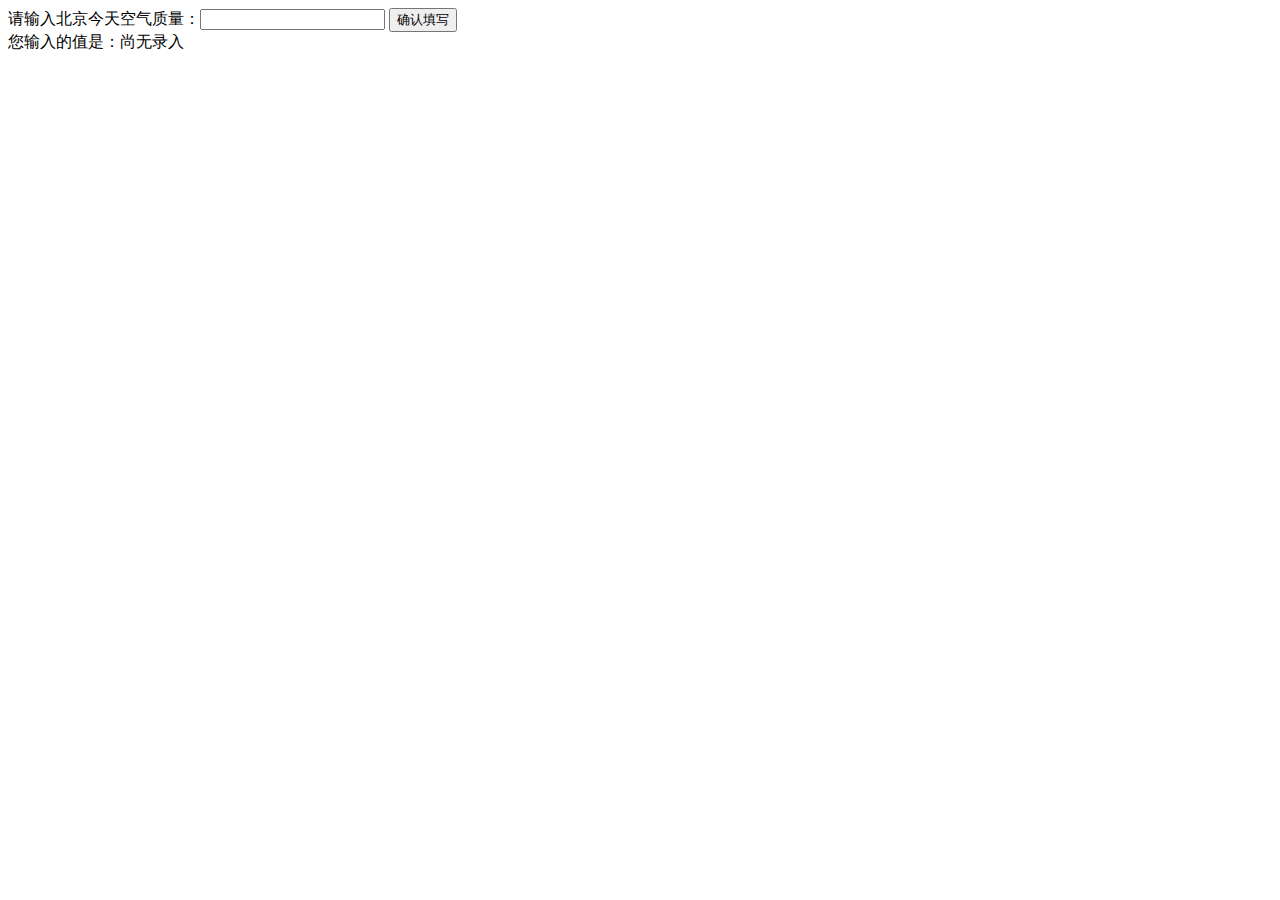
<file: task_13/index.html>
<!DOCTYPE html>
<html>

<head>
	<meta charset="utf-8">
	<title>IFE JavaScript Task 01</title>
</head>

<body>

	<label>请输入北京今天空气质量：<input id="aqi-input" type="text"></label>
	<button id="button">确认填写</button>

	<div>您输入的值是：<span id="aqi-display">尚无录入</span></div>

	<script type="text/javascript">
		(function () {
			/*
			在注释下方写下代码
			给按钮button绑定一个点击事件
			在事件处理函数中
			获取aqi-input输入的值，并显示在aqi-display中
			*/

			// 获取按钮button
			var btn = document.getElementById("button");

			// 为按钮button添加onclick事件
			btn.onclick = function () {
				var
					// 获取输入框aqi-input
					apiIn = document.getElementById("aqi-input").value,
					// 获取元素aqi-display
					apiDisp = document.getElementById("aqi-display"),
					// 获取输入框aqi-input的值，当值为空时显示为"尚无录入"
					val = apiIn || "尚无录入";

				// 设置aqi-display的内容文本
				apiDisp.innerHTML = val;
			}
		})();
	</script>
</body>

</html>
</file>
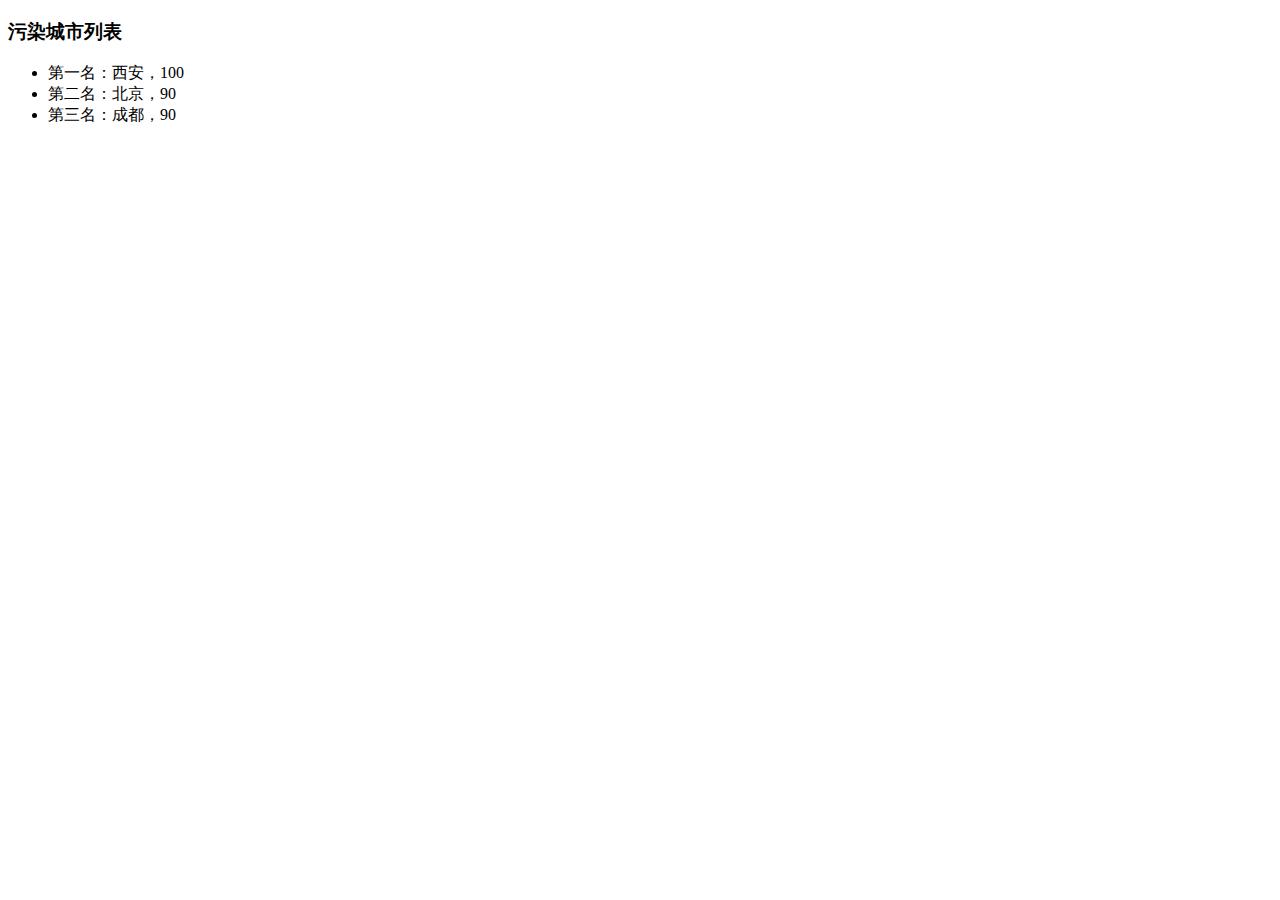
<file: task_14/index.html>
<!DOCTYPE html>
<html>

<head>
	<meta charset="utf-8">
	<title>IFE JavaScript Task 01</title>
</head>

<body>

	<h3>污染城市列表</h3>
	<ul id="aqi-list">
		<!--
		<li>第一名：福州（样例），10</li>
		<li>第二名：福州（样例），10</li> -->
	</ul>

	<script type="text/javascript">
		var aqiData = [
			["北京", 90],
			["上海", 50],
			["福州", 10],
			["广州", 50],
			["成都", 90],
			["西安", 100]
		];

		(function () {
			/*
			在注释下方编写代码
			遍历读取aqiData中各个城市的数据
			将空气质量指数大于60的城市显示到aqi-list的列表中
			*/

			var
				// 获取列表aqi-list
				aqiList = document.getElementById("aqi-list"),
				// 创建一个DOM片段
				frag = document.createDocumentFragment(),
				// 计数器变量
				i;

			// 文本替换
			function formatStr(str, args) {
				// 用args中的文本替换字符串中的"%s"

				var i;
				for (i = 1; i < arguments.length; i++) {
					str = str.replace("%s", arguments[i]);
				}
				return str;
			}

			// 数字转中文
			function num2zh(num) {
				// 传入一个整数，返回对应的中文数字字符串

				var
					// 单个数字对应表
					numList = ["零", "一", "二", "三", "四", "五", "六", "七", "八", "九"],
					// 下数单位（十进）对应表
					unitList = ["", "十", "百", "千", "万"],
					// 返回的中文
					str = "",
					// 记录上一位，用于判断是否为0
					z = 0,
					// 指向第i位
					i = 0;

				// 每四位取一次整
				while (num > 1e5) {
					// 取整进四位
					str += unitList[4];
					// 向下取整忽略小数
					num = Math.floor(num / 1e4);
				}
				// 处理最左几位
				while (num) {
					// 取当前位
					var n = num % 10;
					// 当前位或上一位不为0
					if (z || n) {
						// 当前位不为0
						if (n) {
							// 从左边插入单位
							str = unitList[i] + str;
						}
						// 从左边插入数字
						str = numList[n] + str;
					}
					// 进一位
					i++;
					// 向下取整忽略小数
					num = Math.floor(num / 10);
					// 记录当前位
					z = n;
				}
				// 去掉开头"一十"的"一"
				str = str.replace(/^一十/, "十");
				// 返回中文字符串
				return str;
			}

			// 对aqiData数组进行排序
			aqiData.sort(function (a, b) {
				// 对每个元素的第[1]项进行比较, 将较大数放在前面
				return b[1] - a[1];
			})

			// 循环aqiData数组
			for (i = 0; i < aqiData.length; i++) {
				// 排除60分以下的数据
				if (aqiData[i][1] < 60) {
					continue;
				};

				var
					// 创建一个li元素
					li = document.createElement("li"),
					// 获取排名
					rank = num2zh(i + 1),
					// 获取城市名称
					city = aqiData[i][0],
					// 获取空气质量得分
					score = aqiData[i][1];

				// 填充li的文本内容
				li.innerHTML = formatStr("第%s名：%s，%s", rank, city, score);

				// 将li元素放入DOM片段中缓存
				frag.appendChild(li);
			}

			// 将DOM片段加载到页面中
			aqiList.appendChild(frag);

		})();
	</script>
</body>

</html>
</file>
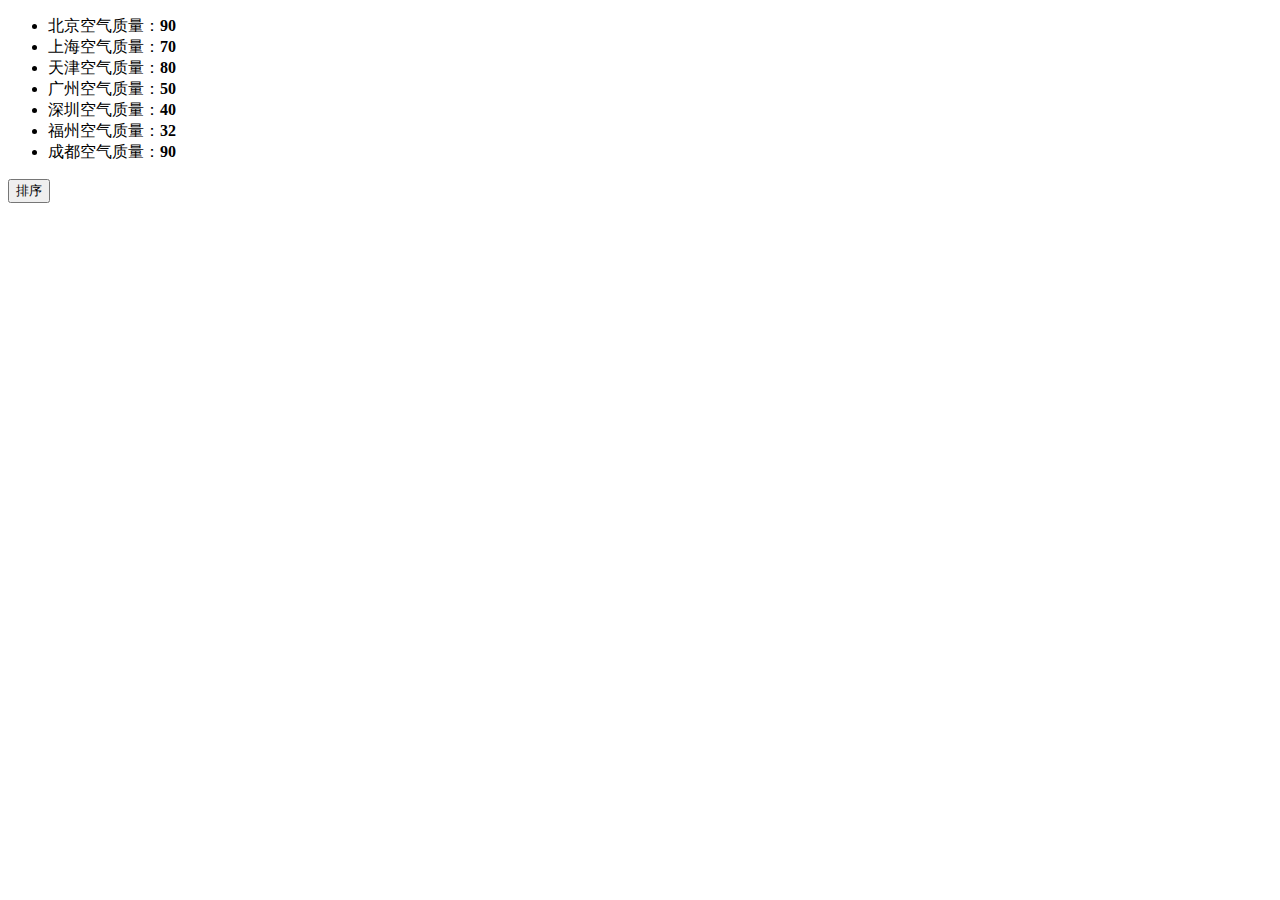
<file: task_15/index.html>
<!DOCTYPE html>
<html>

<head>
	<meta charset="utf-8">
	<title>IFE JavaScript Task 01</title>
</head>

<body>

	<ul id="source">
		<li>北京空气质量：<b>90</b></li>
		<li>上海空气质量：<b>70</b></li>
		<li>天津空气质量：<b>80</b></li>
		<li>广州空气质量：<b>50</b></li>
		<li>深圳空气质量：<b>40</b></li>
		<li>福州空气质量：<b>32</b></li>
		<li>成都空气质量：<b>90</b></li>
	</ul>

	<ul id="resort">
		<!--
		<li>第一名：北京空气质量：<b>90</b></li>
		<li>第二名：北京空气质量：<b>90</b></li>
		<li>第三名：北京空气质量：<b>90</b></li>
		 -->

	</ul>

	<button id="sort-btn">排序</button>

	<script type="text/javascript">
		/**
		 * getData方法
		 * 读取id为source的列表，获取其中城市名字及城市对应的空气质量
		 * 返回一个数组，格式见函数中示例
		 */
		function getData() {
			var
				// 获取source列表
				source = document.getElementById("source"),
				// 获取source中的li元素
				li = source.getElementsByTagName("li"),
				// 数据
				data = [],
				// 循环计数器
				i;

			// 循环li数组
			for (i = 0; i < li.length; i++) {
				var
					// 获取第一个文本节点
					firstNode = li[i].childNodes[0],
					// 获取文本节点中的城市名称
					city = firstNode.nodeValue.replace("空气质量：", ""),
					// 获取li中的第一个b元素
					b = li[i].getElementsByTagName("b")[0],
					// 获取b元素的文本内容作为分数
					score = b.innerHTML;

				// 将城市名与分数插入data数组中
				data.push([city, Number(score)]);
			}

			/*
			data = [
			  ["北京", 90],
			  ["北京", 90]
			  ……
			]
			*/

			return data;

		}

		/**
		 * sortAqiData
		 * 按空气质量对data进行从小到大的排序
		 * 返回一个排序后的数组
		 */
		function sortAqiData(data) {
			// 对data数组进行排序
			data_ = data.sort(function (a, b) {
				// 对每个元素的第[1]项进行比较, 将较小数放在前面
				return a[1] - b[1];
			})
			return data_;
		}

		/**
		 * num2zh
		 * 数字转中文
		 * 传入一个整数，返回对应的中文数字字符串
		 */
		function num2zh(num) {
			var numList = ["零", "一", "二", "三", "四", "五", "六", "七", "八", "九"],
				unitList = ["", "十", "百", "千", "万"],
				str = "", z = 0, i = 0;
			while (num > 1e5) {
				str += unitList[4];
				num = Math.floor(num / 1e4);
			}
			while (num) {
				var n = num % 10;
				if (z || n) {
					if (n) {
						str = unitList[i] + str;
					}
					str = numList[n] + str;
				}
				i++;
				num = Math.floor(num / 10);
				z = n;
			}
			str = str.replace(/^一十/, "十");
			return str;
		}

		/**
		 * formatStr
		 * 文本格式化
		 * 用args中的文本替换字符串中的"%s"
		 */
		function formatStr(str, args) {
			for (var i = 1; i < arguments.length; i++) {
				str = str.replace("%s", arguments[i]);
			}
			return str;
		}


		/**
		 * render
		 * 将排好序的城市及空气质量指数，输出显示到id位resort的列表中
		 * 格式见ul中的注释的部分
		 */
		function render(data) {
			var
				// 创建一个DOM片段
				frag = document.createDocumentFragment(),
				// 获取data长度
				l = data.length,
				// 计数器变量
				i;

			// 倒序循环data数组
			for (i = data.length; i--;) {
				var
					// 创建一个li元素
					li = document.createElement("li"),
					// 获取排名
					rank = num2zh(data.length - i),
					// 获取城市名称
					city = data[i][0],
					// 获取空气质量得分
					score = data[i][1];

				// 填充li的文本内容
				li.innerHTML = formatStr("第%s名：%s空气质量：<b>%s</b>", rank, city, score);

				// 将li元素放入DOM片段中缓存
				frag.appendChild(li);
			}

			// 清空resort中的内容
			resort.innerHTML = "";
			// 将DOM片段加载到页面中
			resort.appendChild(frag);
		}

		function btnHandle() {
			var aqiData = getData();
			aqiData = sortAqiData(aqiData);
			render(aqiData);
		}


		function init() {
			var sortBtn = document.getElementById("sort-btn");

			// 在这下面给sort-btn绑定一个点击事件，点击时触发btnHandle函数
			sortBtn.onclick = btnHandle;
		}

		init();
	</script>
</body>

</html>
</file>
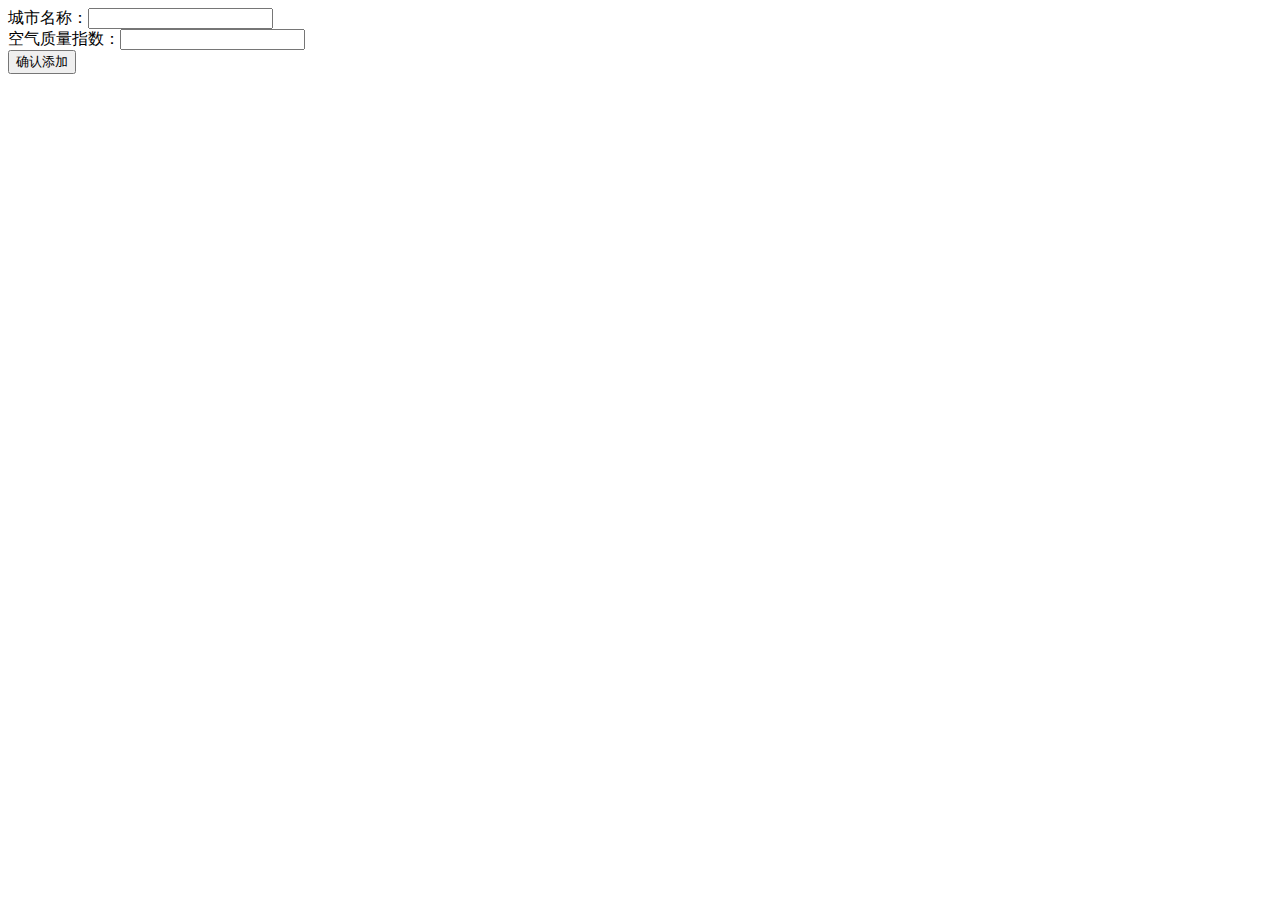
<file: task_16/index.html>
<!DOCTYPE>
<html>

<head>
	<meta charset="utf-8">
	<title>IFE JavaScript Task 01</title>
	<script src="task.js"></script>
</head>

<body>

	<div>
		<label>城市名称：<input id="aqi-city-input" type="text"></label><br>
		<label>空气质量指数：<input id="aqi-value-input" type="text"></label><br>
		<button id="add-btn">确认添加</button>
	</div>
	<table id="aqi-table">
		<!--
		<tr>
			<td>城市</td><td>空气质量</td><td>操作</td>
		</tr>
		<tr>
			<td>北京</td><td>90</td><td><button>删除</button></td>
		</tr>
		<tr>
			<td>北京</td><td>90</td><td><button>删除</button></td>
		</tr>
		 -->
	</table>

</body>

</html>
</file>
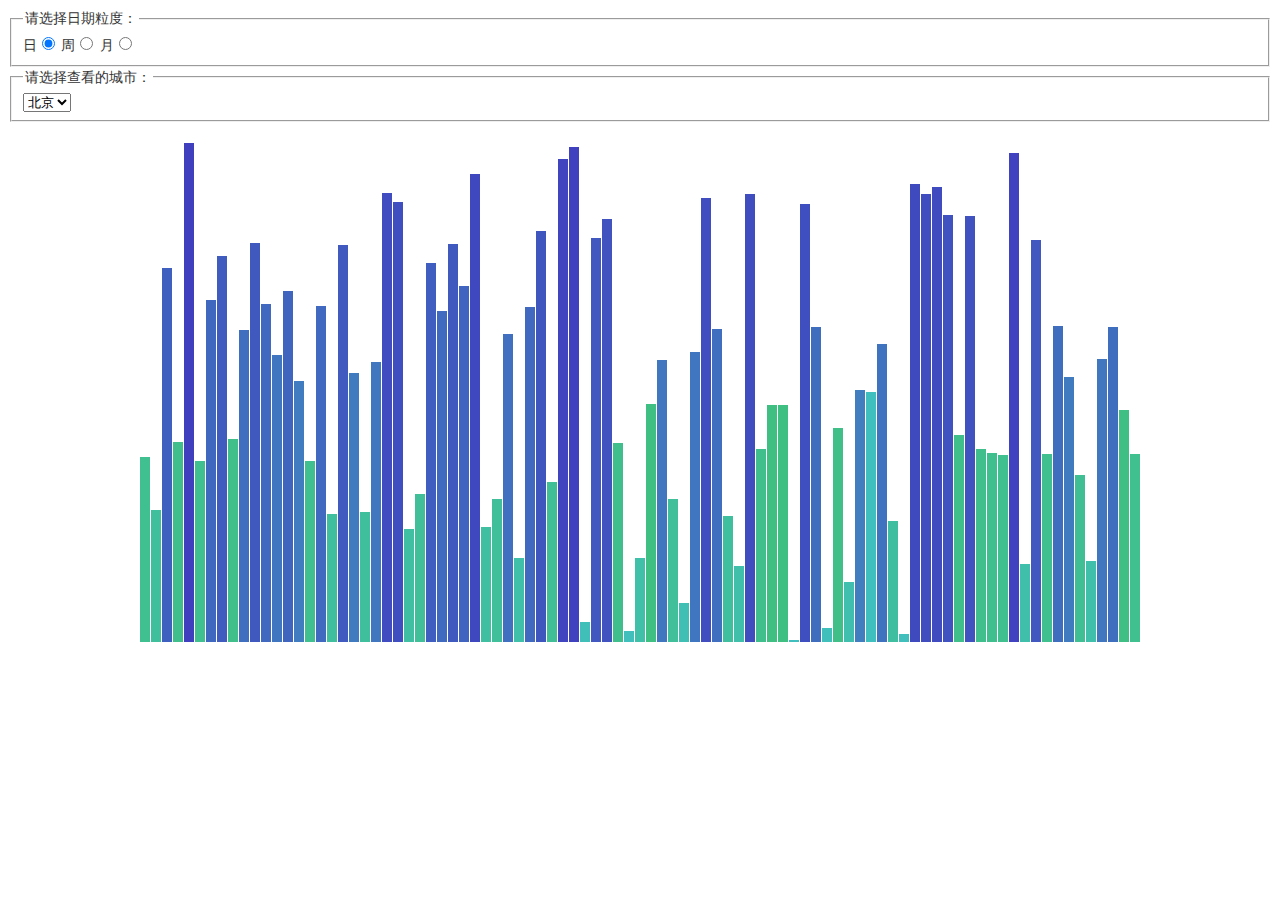
<file: task_17/index.html>
<!DOCTYPE>
<html>

<head>
	<meta charset="utf-8">
	<title>IFE JavaScript Task 01</title>
	<link rel="stylesheet" href="task.css">
</head>

<body>
	<fieldset id="form-gra-time">
		<legend>请选择日期粒度：</legend>
		<label>日<input name="gra-time" value="day" type="radio" checked="checked"></label>
		<label>周<input name="gra-time" value="week" type="radio"></label>
		<label>月<input name="gra-time" value="month" type="radio"></label>
	</fieldset>

	<fieldset>
		<legend>请选择查看的城市：</legend>
		<select id="city-select">
			<option>北京</option>
		</select>
	</fieldset>

	<div class="aqi-chart-wrap">
	</div>

	<script src="task.js"></script>
</body>

</html>
</file>
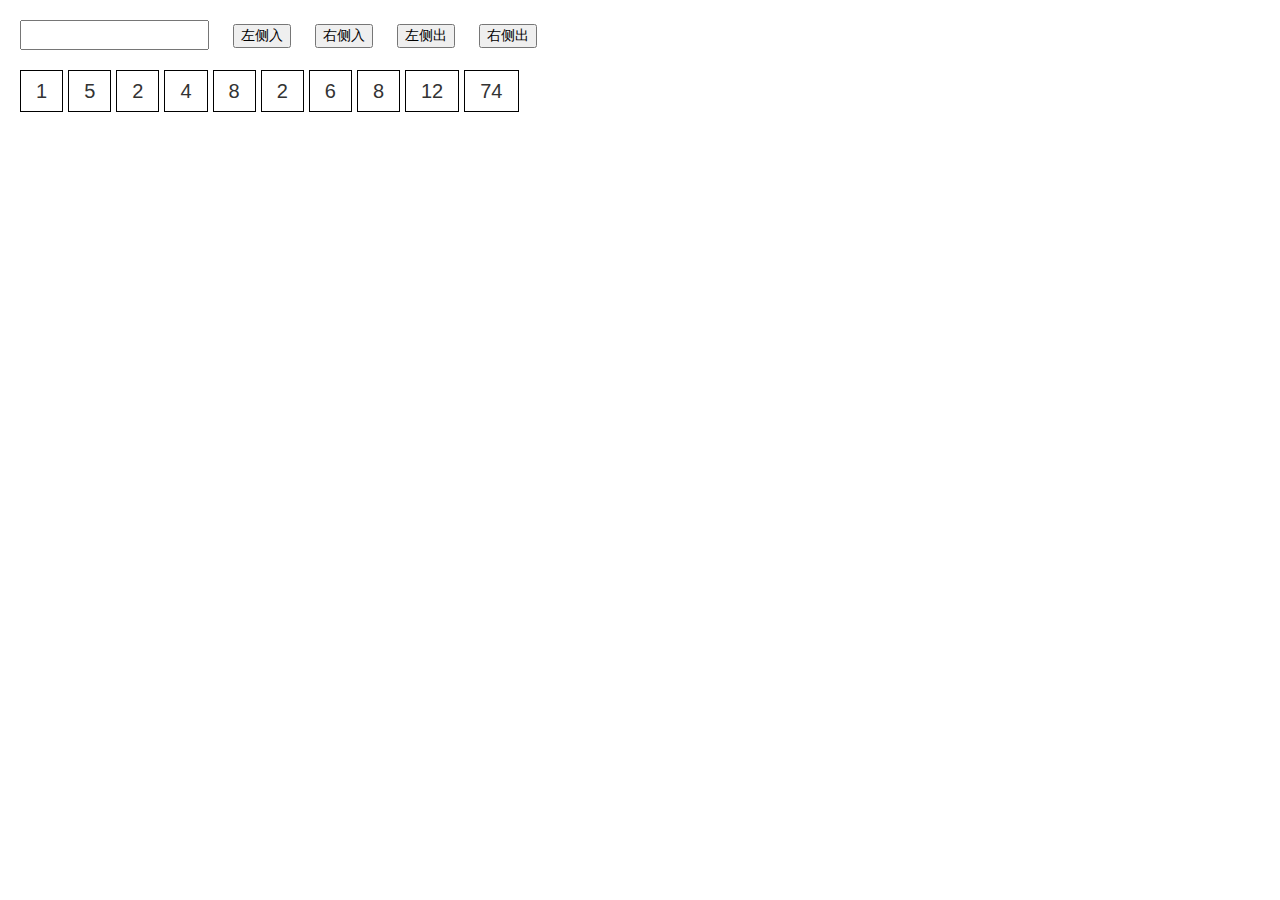
<file: task_18/index.html>
<!DOCTYPE>
<html>

<head>
	<meta charset="utf-8">
	<title>基础JavaScript练习（一）</title>
	<link rel="stylesheet" href="task.css">
</head>

<body>
	<div class="control-bar">
		<input type="text" id="list-input">
		<input type="button" id="list-unshift" value="左侧入">
		<input type="button" id="list-push" value="右侧入">
		<input type="button" id="list-shift" value="左侧出">
		<input type="button" id="list-pop" value="右侧出">
	</div>
	<div id="list"></div>

	<script src="task.js"></script>
</body>

</html>
</file>
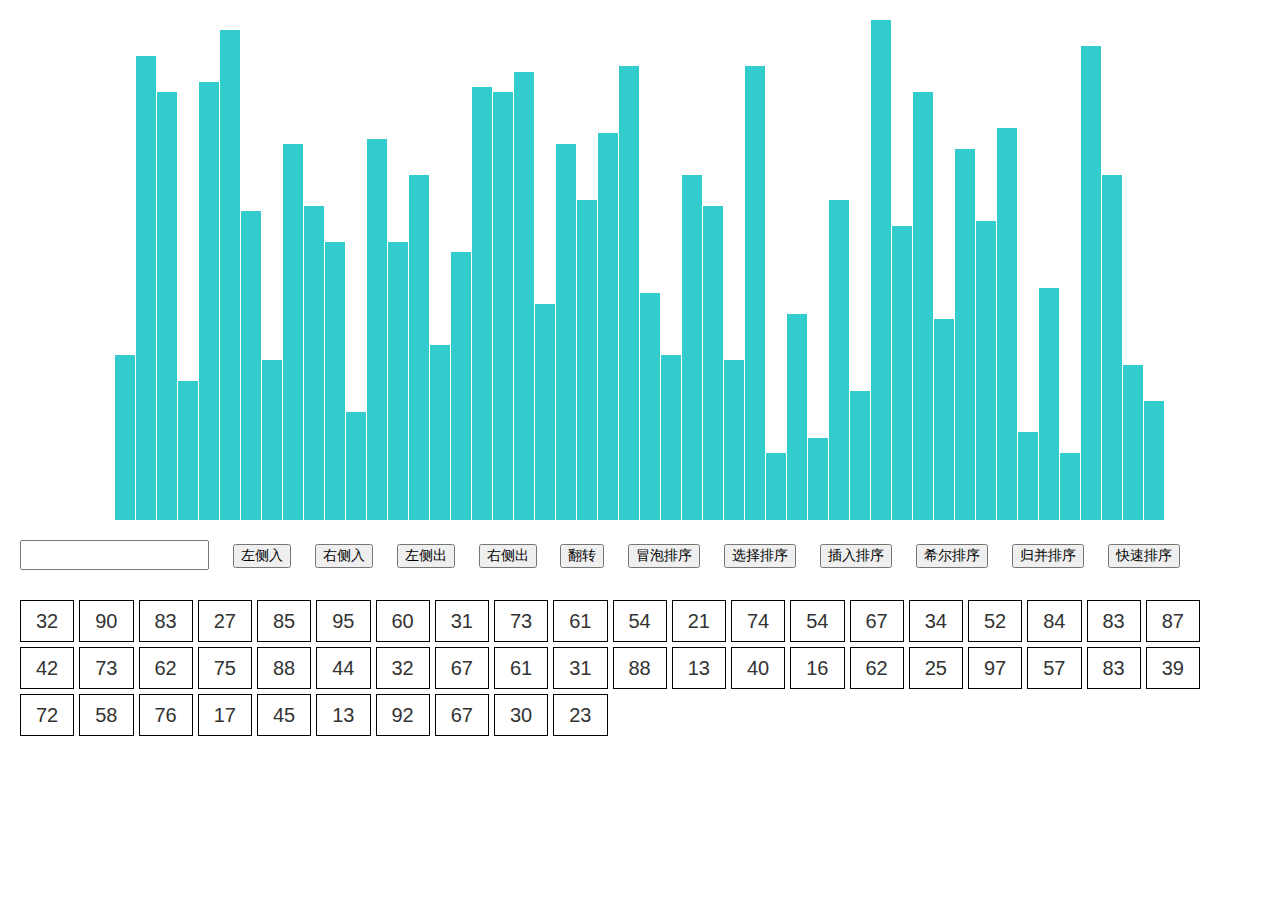
<file: task_19/index.html>
<!DOCTYPE>
<html>

<head>
	<meta charset="utf-8">
	<title>基础JavaScript练习（二）</title>
	<link rel="stylesheet" href="task.css">
</head>

<body>
	<div id="chart-wrap"></div>
	<div class="control-bar">
		<input type="text" id="list-input">
		<input type="button" id="list-unshift" value="左侧入">
		<input type="button" id="list-push" value="右侧入">
		<input type="button" id="list-shift" value="左侧出">
		<input type="button" id="list-pop" value="右侧出">
		<input type="button" id="list-reverse" value="翻转">
		<input type="button" id="list-bubble-sort" value="冒泡排序">
		<input type="button" id="list-select-sort" value="选择排序">
		<input type="button" id="list-insert-sort" value="插入排序">
		<input type="button" id="list-shell-sort" value="希尔排序">
		<input type="button" id="list-merge-sort" value="归并排序">
		<input type="button" id="list-quick-sort" value="快速排序">
	</div>
	<div id="list"></div>

	<script src="task.js"></script>
</body>

</html>
</file>
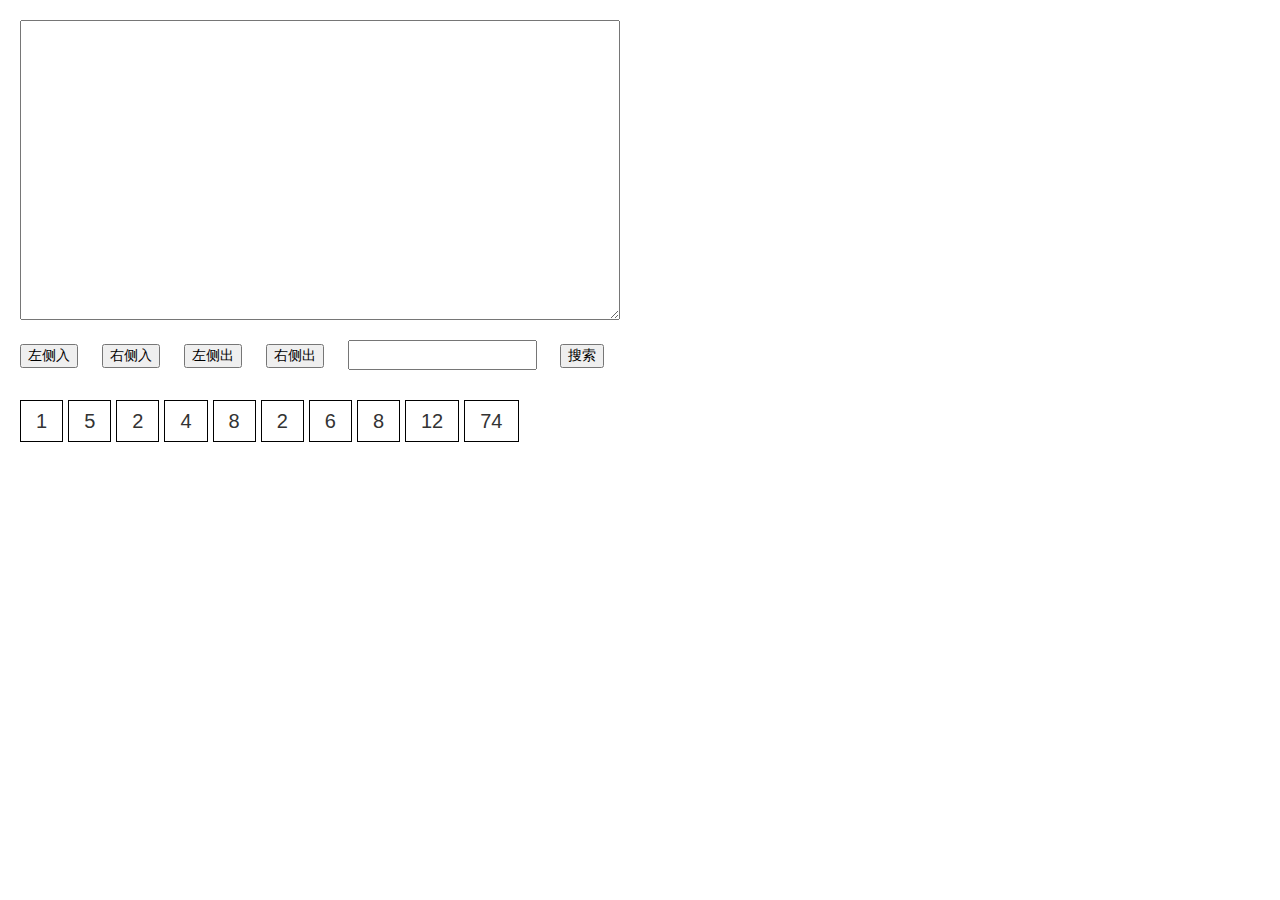
<file: task_20/index.html>
<!DOCTYPE>
<html>

<head>
	<meta charset="utf-8">
	<title>基础JavaScript练习（三）</title>
	<link rel="stylesheet" href="task.css">
</head>

<body>
	<div class="control-bar">
		<textarea id="list-input"></textarea>
		<input type="button" id="list-unshift" value="左侧入">
		<input type="button" id="list-push" value="右侧入">
		<input type="button" id="list-shift" value="左侧出">
		<input type="button" id="list-pop" value="右侧出">
		<input type="text" id="list-search-input">
		<input type="button" id="list-search" value="搜索">
	</div>
	<div id="list"></div>

	<script src="task.js"></script>
</body>

</html>
</file>
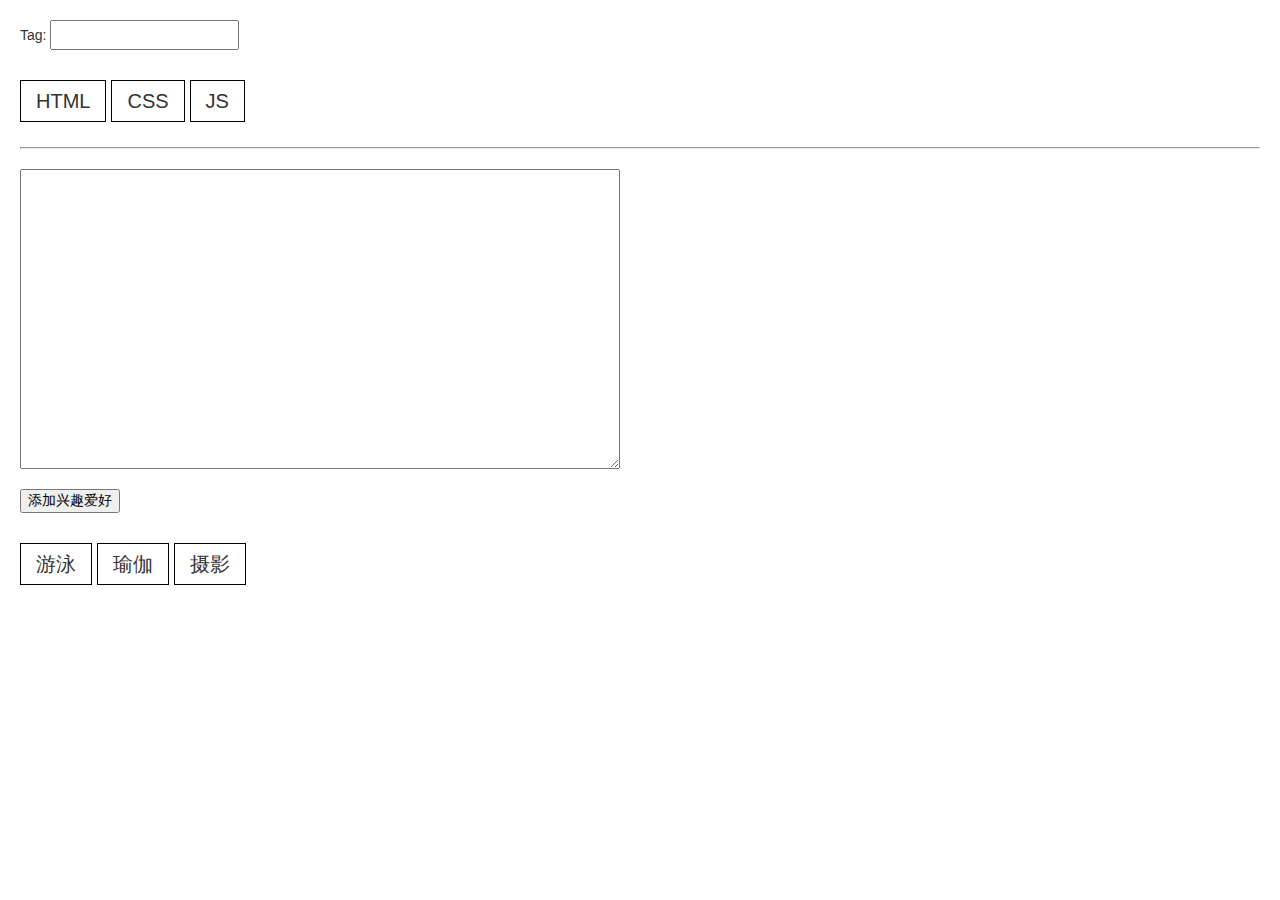
<file: task_21/index.html>
<!DOCTYPE>
<html>

<head>
	<meta charset="utf-8">
	<title>基础JavaScript练习（三）</title>
	<link rel="stylesheet" href="task.css">
</head>

<body>
	<div class="control-bar">
		<lable>
			<span>Tag: </span><input type="text" id="list-tag-input">
		</lable>
	</div>
	<div id="list-tag" class="list"></div>
	<hr>
	<div class="control-bar">
		<textarea id="list-input" class="list-textarea"></textarea>
		<input type="button" id="list-push" value="添加兴趣爱好">
	</div>
	<div id="list-hobby" class="list"></div>

	<script src="task.js"></script>
</body>

</html>
</file>
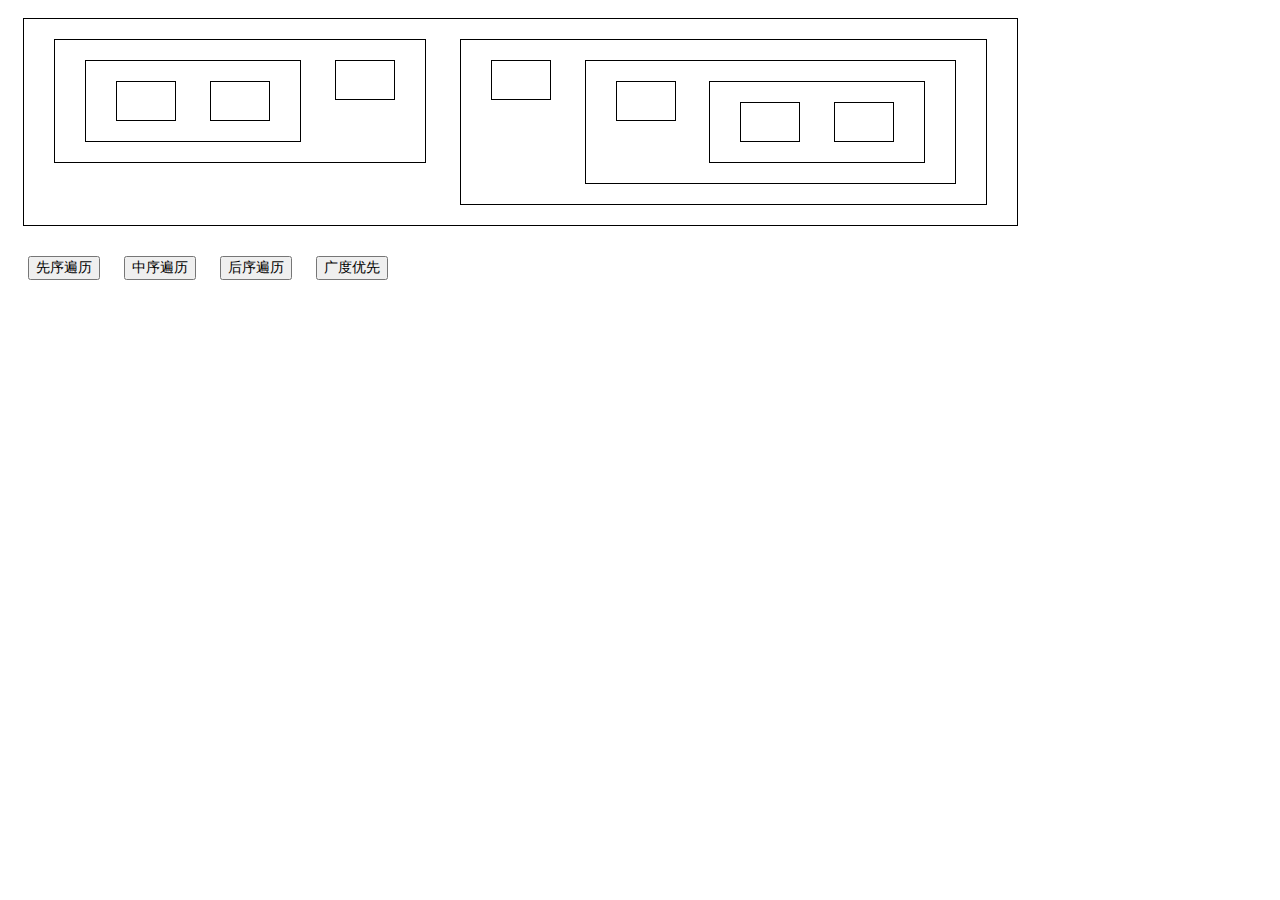
<file: task_22/index.html>
<!DOCTYPE>
<html>

<head>
	<meta charset="utf-8">
	<title>任务二十二：JavaScript和树（一）</title>
	<link rel="stylesheet" href="task.css">
</head>

<body>
	<div id="tree" class="tree">
		<div>
			<div>
				<div></div>
				<div></div>
			</div>
			<div></div>
		</div>
		<div>
			<div></div>
			<div>
				<div></div>
				<div>
					<div></div>
					<div></div>
				</div>
			</div>
		</div>
	</div>

	<div id="control-bar" class="control-bar">
		<input type="button" value="先序遍历">
		<input type="button" value="中序遍历">
		<input type="button" value="后序遍历">
		<input type="button" value="广度优先">
	</div>

	<script src="task.js"></script>
</body>

</html>
</file>
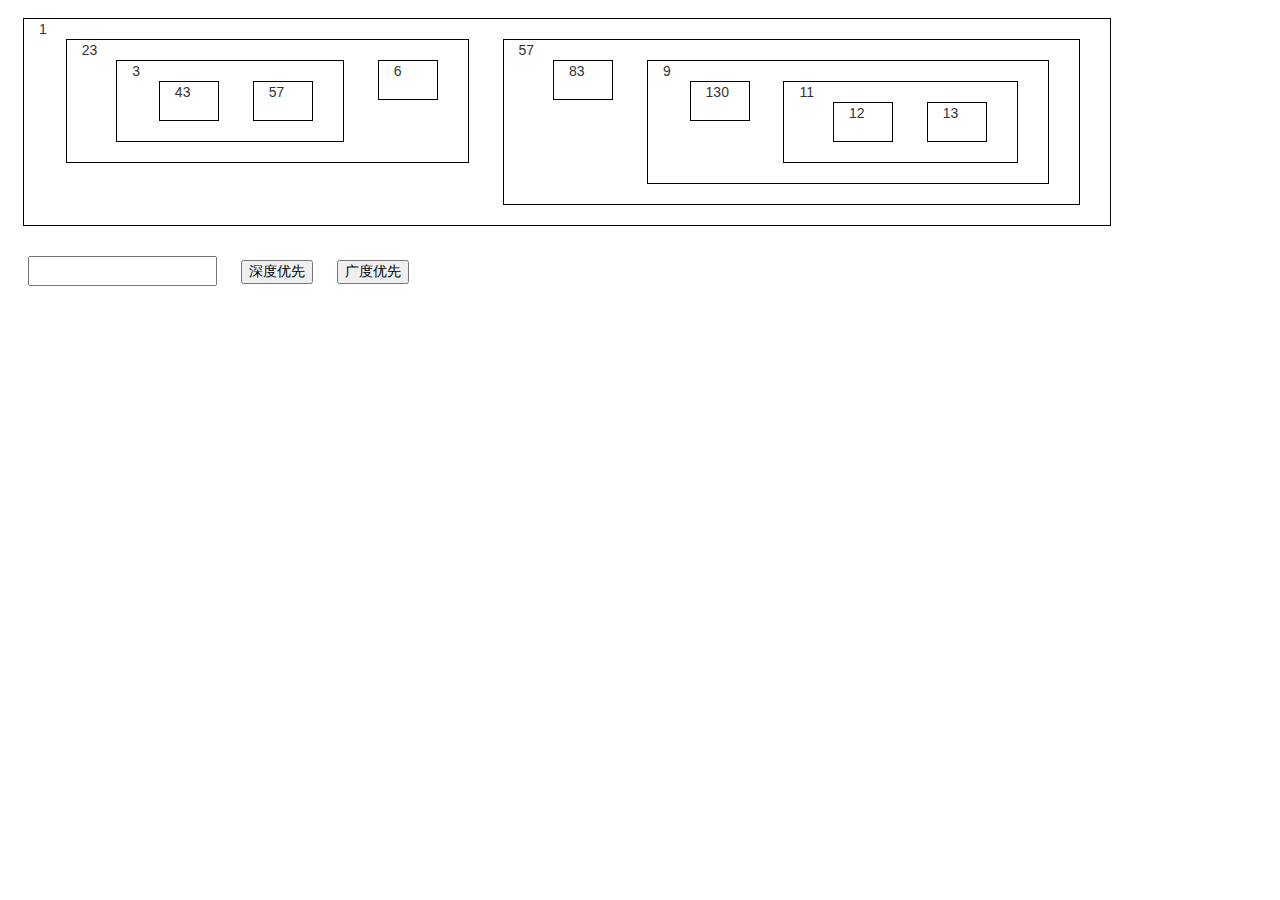
<file: task_23/index.html>
<!DOCTYPE>
<html>

<head>
	<meta charset="utf-8">
	<title>任务二十三：JavaScript和树（二）</title>
	<link rel="stylesheet" href="task.css">
</head>

<body>
	<div id="tree" class="tree">1
		<div>23
			<div>3
				<div>43</div>
				<div>57</div>
			</div>
			<div>6</div>
		</div>
		<div>57
			<div>83</div>
			<div>9
				<div>130</div>
				<div>11
					<div>12</div>
					<div>13</div>
				</div>
			</div>
		</div>
	</div>

	<div class="control-bar">
		<input type="text" id="search-input">
		<div id="traverse-bar" class="disp-ilb">
			<input type="button" value="深度优先">
			<input type="button" value="广度优先">
		</div>
	</div>

	<script src="task.js"></script>
</body>

</html>
</file>
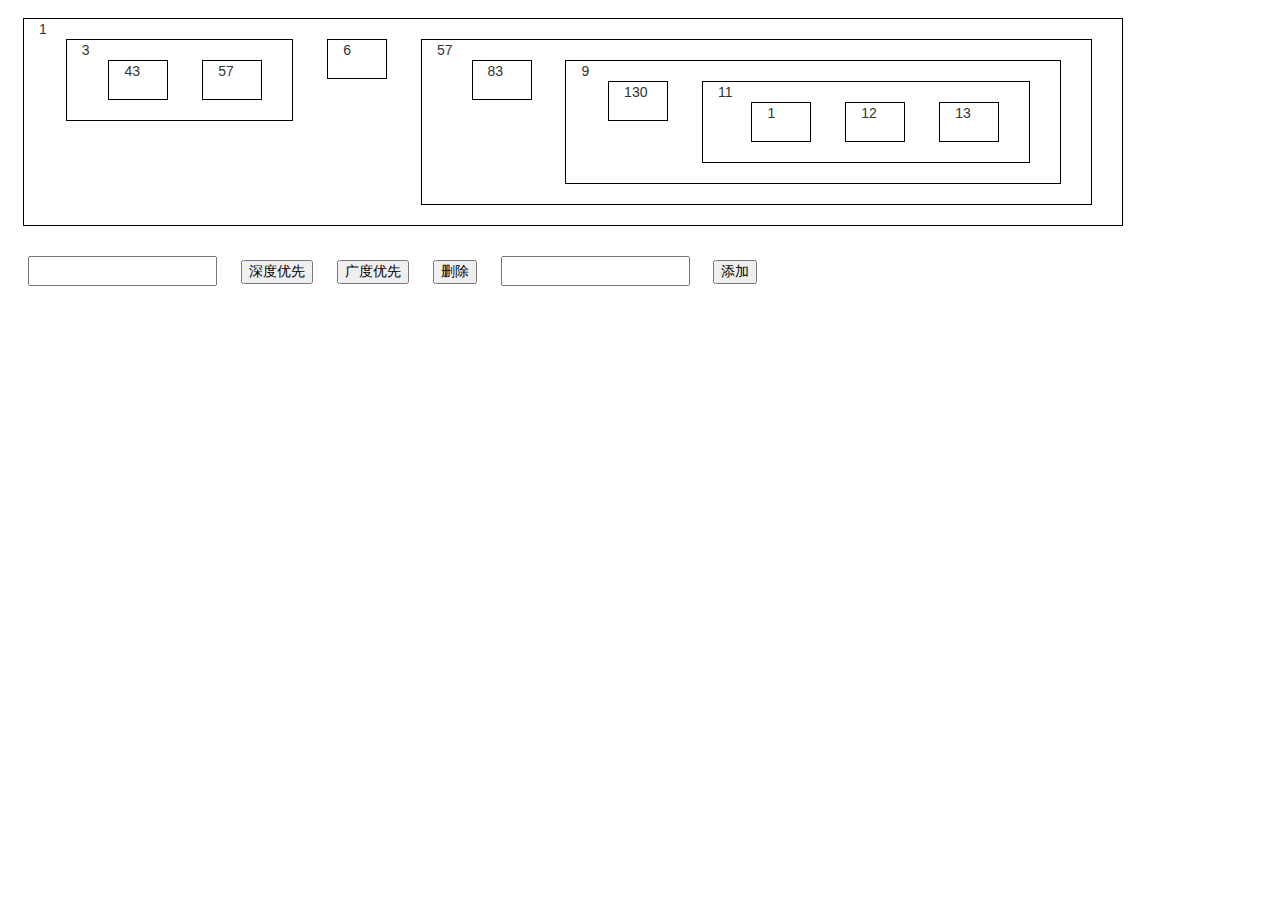
<file: task_24/index.html>
<!DOCTYPE>
<html>

<head>
	<meta charset="utf-8">
	<title>任务二十四：JavaScript和树（三）</title>
	<link rel="stylesheet" href="task.css">
</head>

<body>
	<div id="tree" class="tree">1
		<div>3
			<div>43</div>
			<div>57</div>
		</div>
		<div>6</div>
		<div>57
			<div>83</div>
			<div>9
				<div>130</div>
				<div>11
					<div>1</div>
					<div>12</div>
					<div>13</div>
				</div>
			</div>
		</div>
	</div>

	<div class="control-bar">
		<input type="text" id="search-input">
		<div id="traverse-bar" class="disp-ilb">
			<input type="button" value="深度优先">
			<input type="button" value="广度优先">
		</div>
		<div class="disp-ilb">
			<input type="button" id="remove" value="删除">
			<input type="text" id="node-input">
			<input type="button" id="add" value="添加">
		</div>
	</div>

	<script src="task.js"></script>
</body>

</html>
</file>
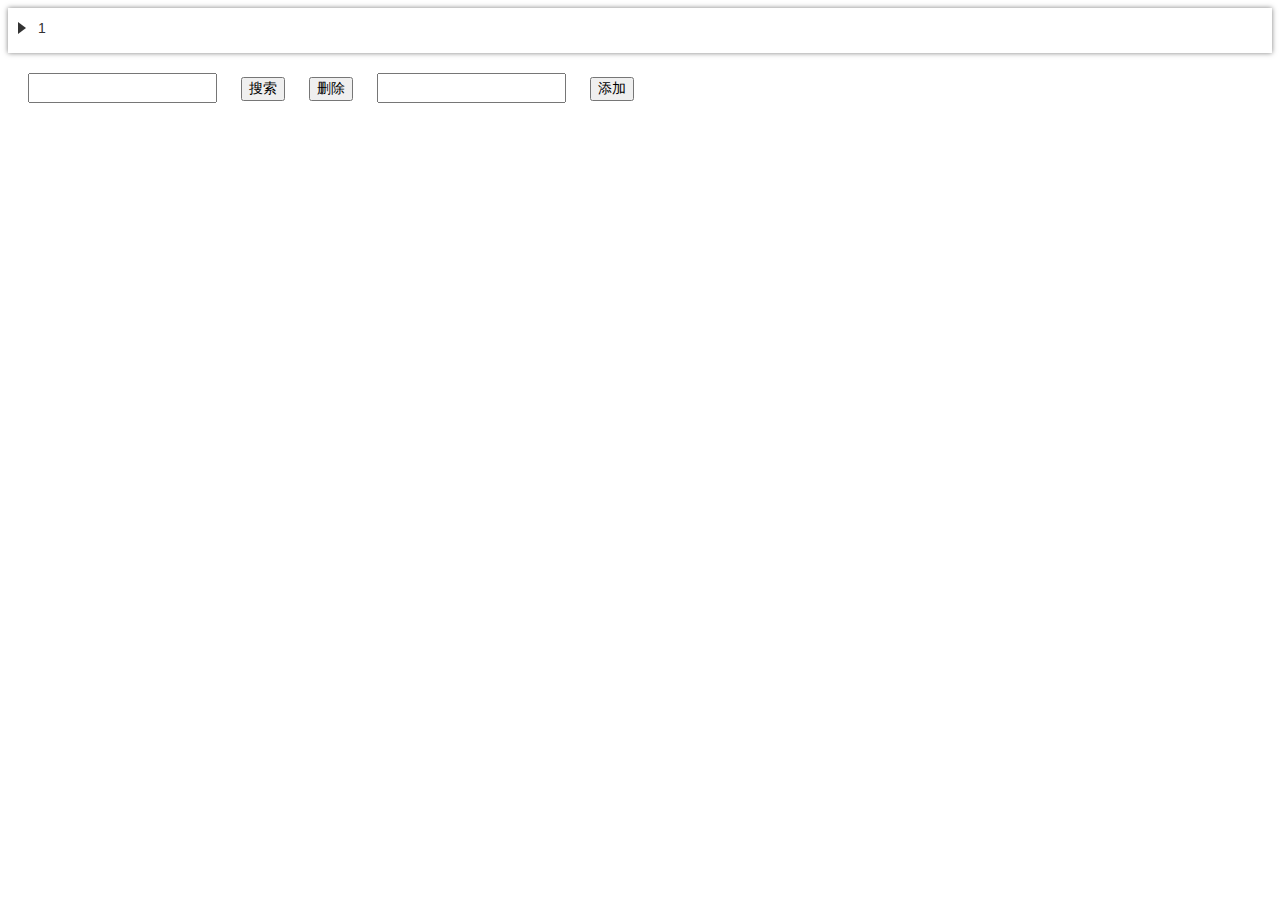
<file: task_25/index.html>
<!DOCTYPE>
<html>

<head>
	<meta charset="utf-8">
	<title>任务二十五：JavaScript和树（四）</title>
	<link rel="stylesheet" href="task.css">
</head>

<body>
	<div id="tree" class="tree">1
		<div>3
			<div>43</div>
			<div>57</div>
		</div>
		<div>6</div>
		<div>57
			<div>83</div>
			<div>9
				<div>130</div>
				<div>11
					<div>1</div>
					<div>12</div>
					<div>13</div>
				</div>
			</div>
		</div>
	</div>

	<div class="control-bar">
		<input type="text" id="search-input">
		<div id="traverse-bar" class="disp-ilb">
			<input type="button" value="搜索">
		</div>
		<div class="disp-ilb">
			<input type="button" id="remove" value="删除">
			<input type="text" id="node-input">
			<input type="button" id="add" value="添加">
		</div>
	</div>

	<script src="task.js"></script>
</body>

</html>
</file>
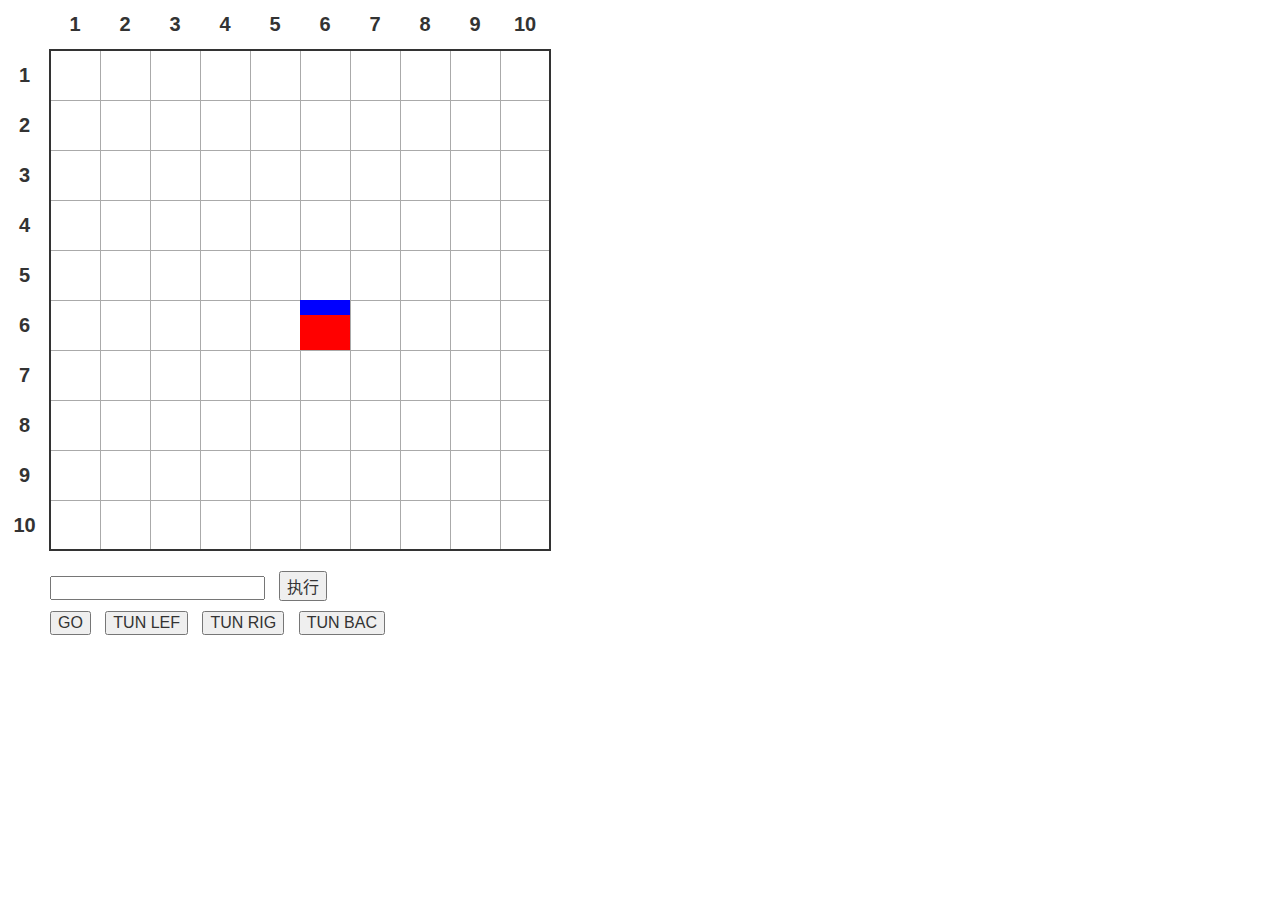
<file: task_33/index.html>
﻿<!DOCTYPE HTML>
<html lang="zh-CN">

<head>
	<meta charset="UTF-8">
	<title>听指令的小方块（一）</title>
	<link href="./css/style.css" rel="stylesheet">
	<link href="./css/index.css" rel="stylesheet">
</head>

<body>
	<div class="container">
		<table>
			<tbody id="background" class="background"></tbody>
		</table>
		<div id="square" class="square">
			<div class="square-face"></div>
		</div>
		<div id="control" class="control">
			<input id="cmd" type="text">
			<input id="run" type="button" value="执行">
			<br>
			<input id="go" type="button" value="GO">
			<input id="tunLef" type="button" value="TUN LEF">
			<input id="tunRig" type="button" value="TUN RIG">
			<input id="tunBac" type="button" value="TUN BAC">
		</div>
	</div>

	<script src="./js/script.js"></script>
</body>

</html>
</file>
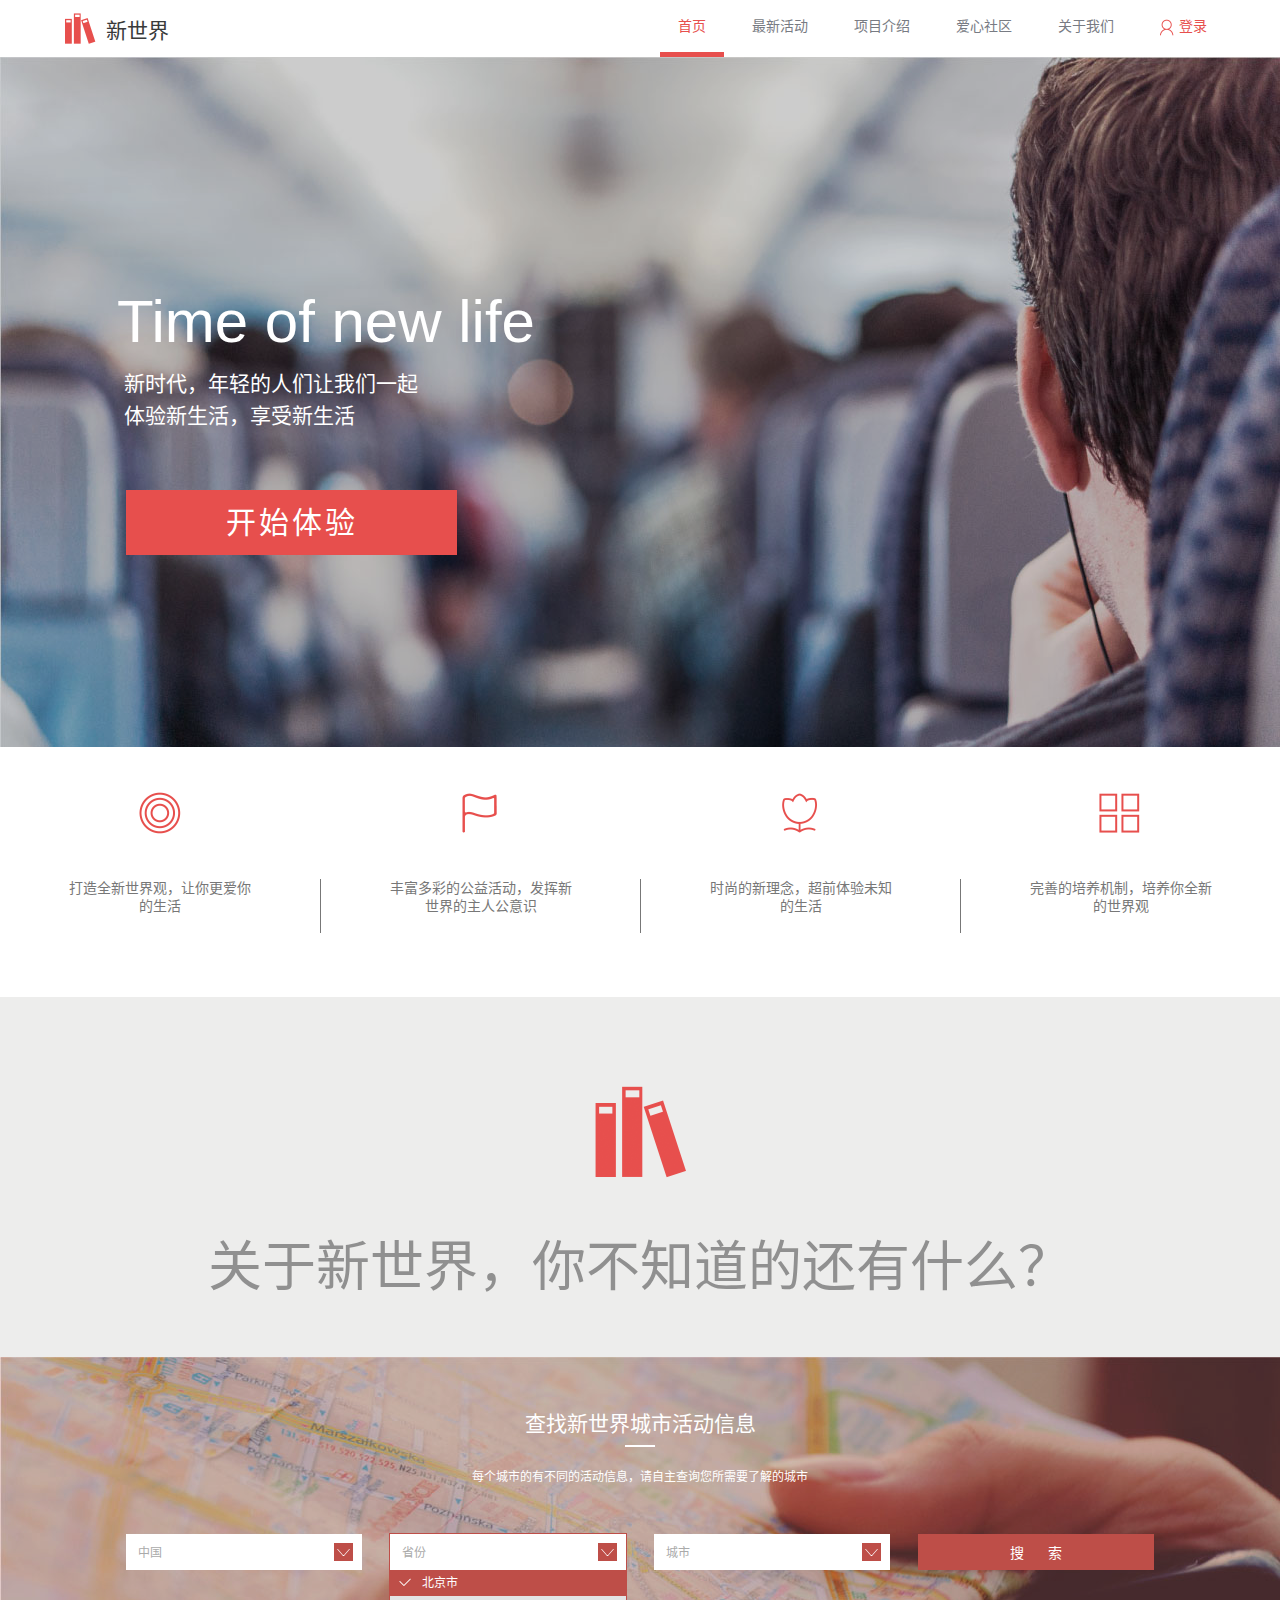
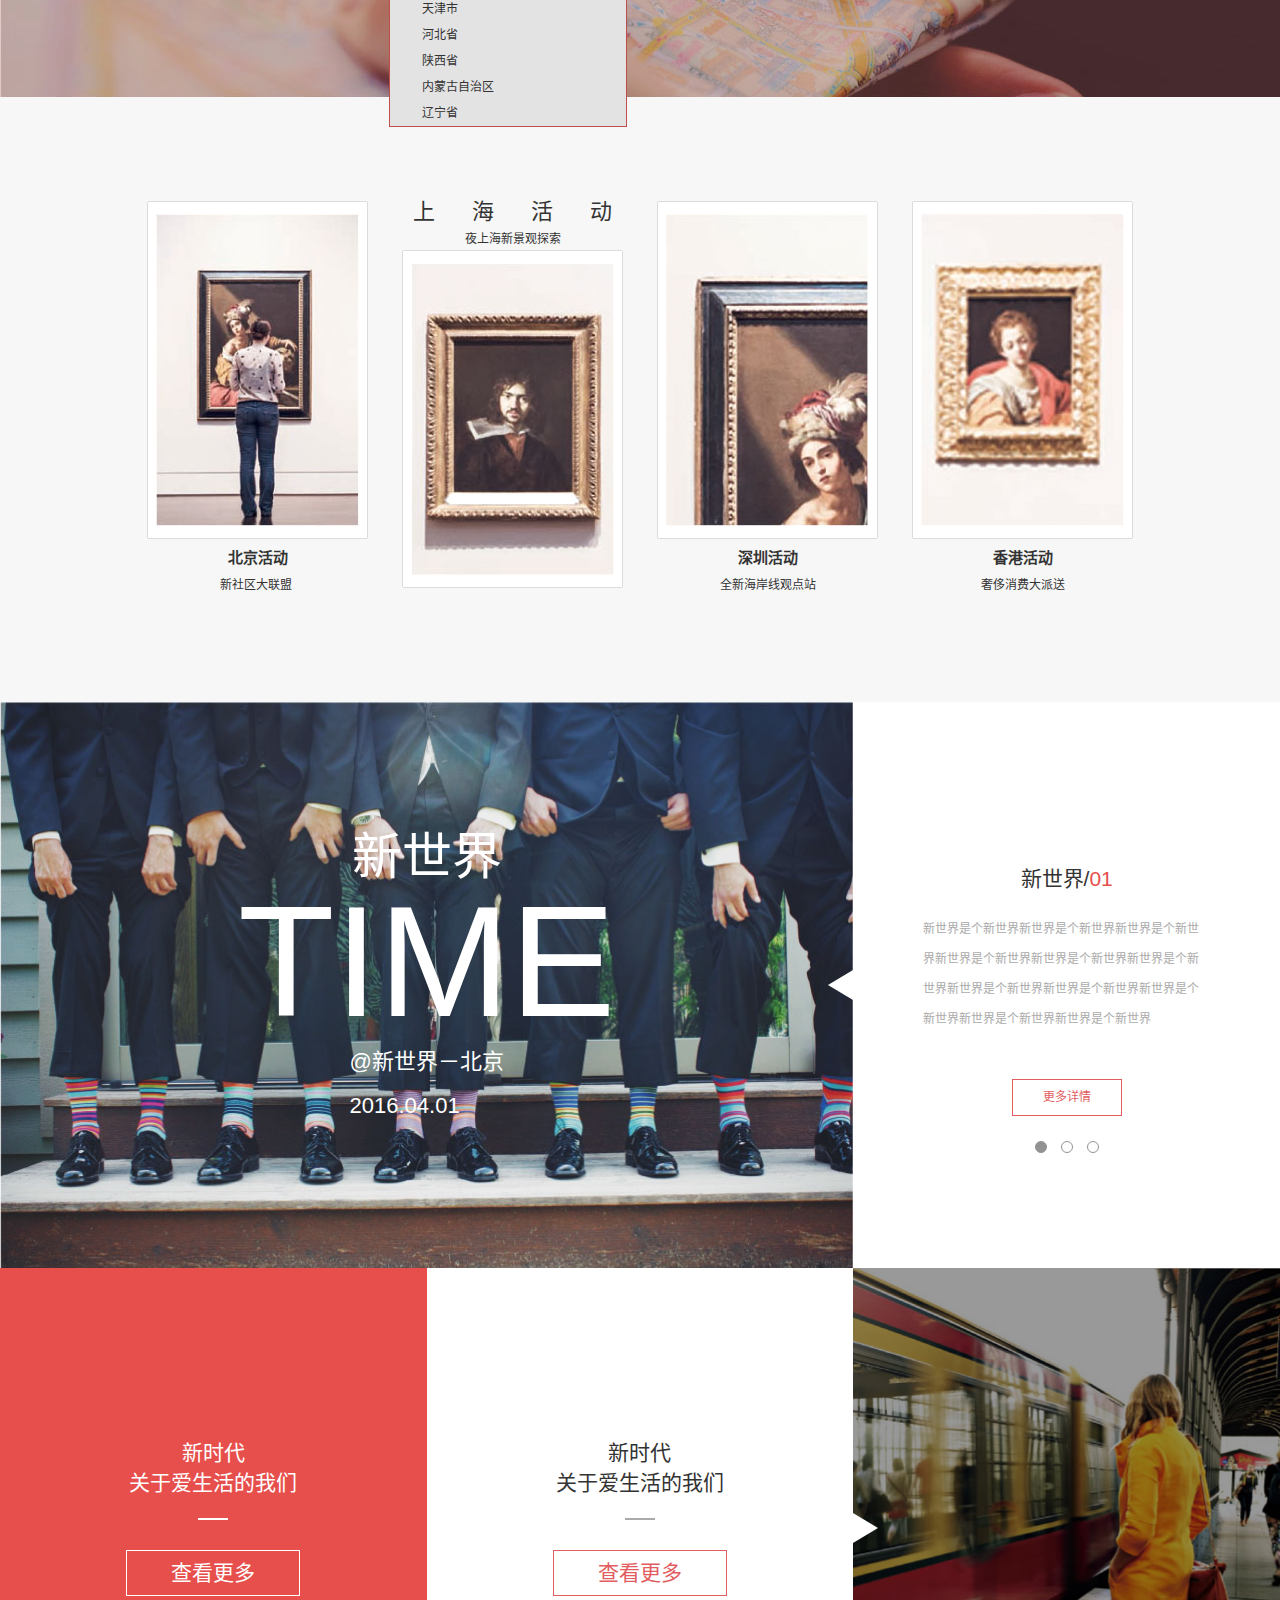
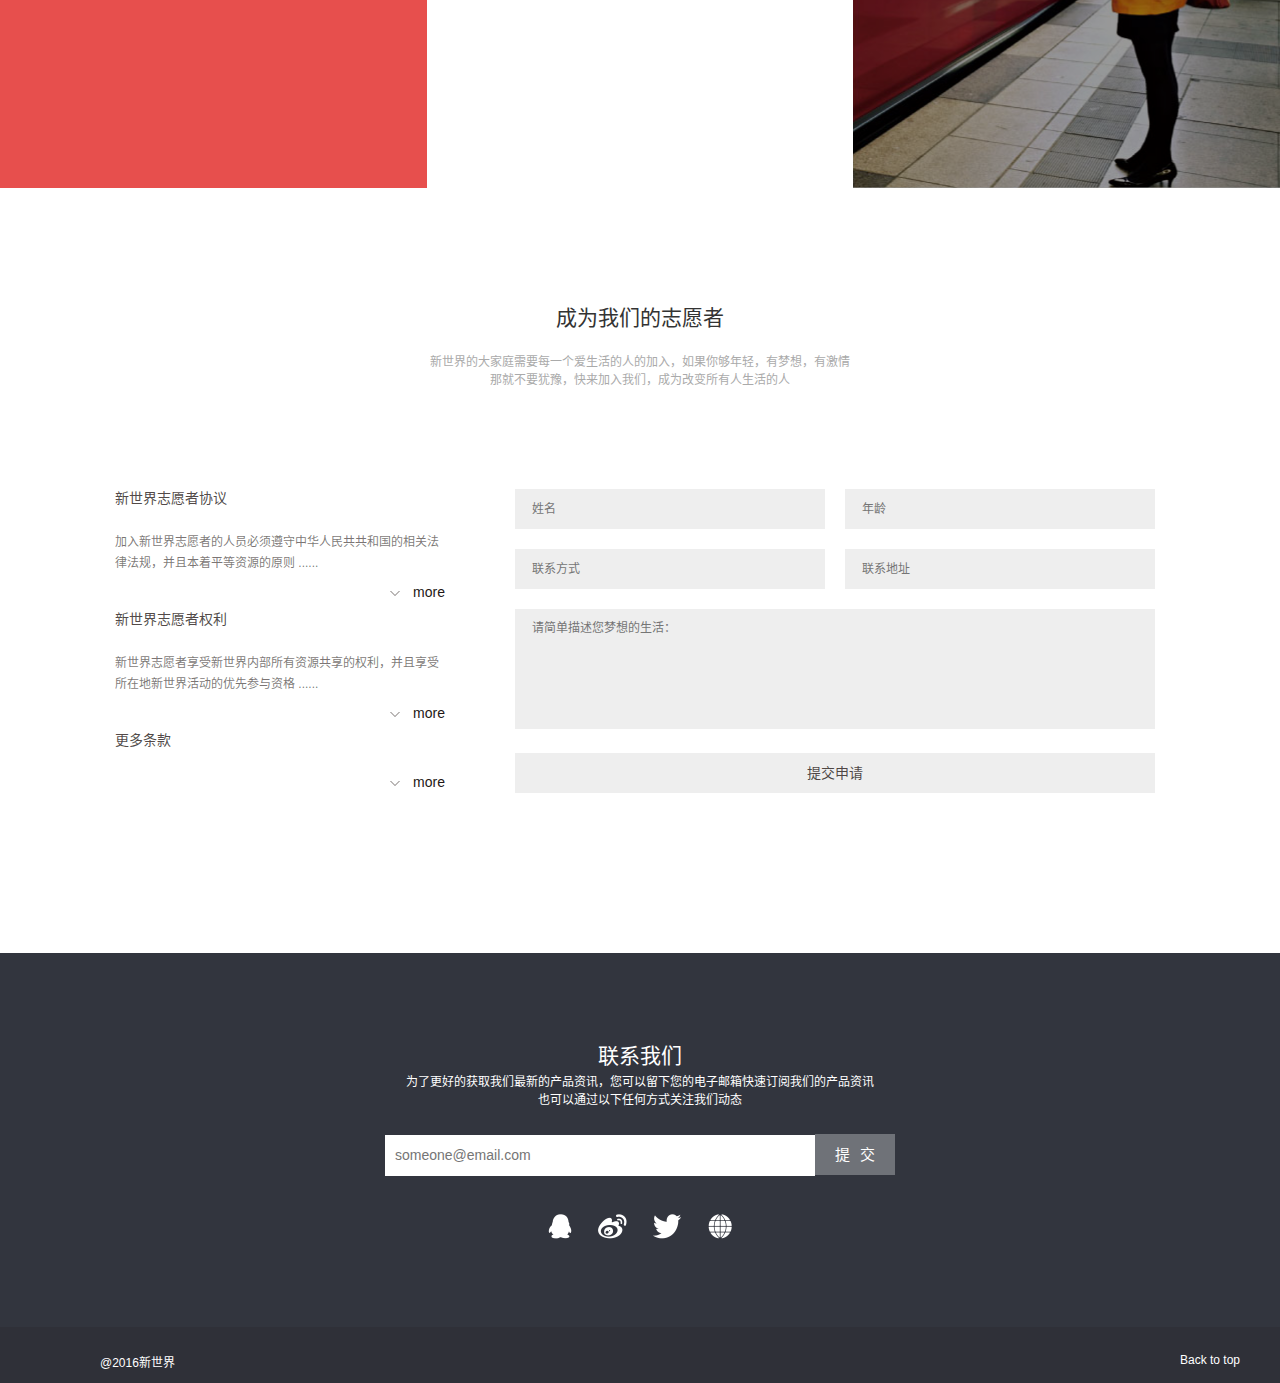
<file: task_7/index.html>
﻿<!DOCTYPE HTML>
<html lang="zh-CN">

<head>
	<meta charset="UTF-8">
	<title>实现常见的技术产品官网的页面架构及样式布局</title>
	<link href="./css/style.css" rel="stylesheet">
	<link href="./css/index.css" rel="stylesheet">
</head>

<body>
	<div class="header cont-w1170">
		<a class="logo" href="javascript:;">
			<img class="logo-img" src="./img/logo.png"
			><span class="logo-title fa-Hei">新世界</span>
		</a>
		<div class="nav">
			<a class="nav-item act" href="javascript:;">首页</a
			><a class="nav-item" href="javascript:;">最新活动</a
			><a class="nav-item" href="javascript:;">项目介绍</a
			><a class="nav-item" href="javascript:;">爱心社区</a
			><a class="nav-item" href="javascript:;">关于我们</a
			><a class="nav-item login" href="javascript:;">
				<img class="login-img" src="./img/login.png"
				><span>登录</span>
			</a>
		</div>
	</div>
	<div class="banner lim-w1170">
		<div class="mask">
			<h2 class="banner-title">Time of new life</h2>
			<p class="banner-text">新时代，年轻的人们让我们一起<br><br>体验新生活，享受新生活</p>
			<a class="banner-btn" href="javascript:;">开始体验</a>
		</div>
	</div>
	<div class="lim-w1170">
		<div class="point">
			<img class="point-img" src="./img/circle.png">
			<p class="point-text">打造全新世界观，让你更爱你的生活</p>
		</div
		><div class="point">
			<img class="point-img" src="./img/flag.png">
			<p class="point-text">丰富多彩的公益活动，发挥新世界的主人公意识</p>
		</div
		><div class="point">
			<img class="point-img" src="./img/flower.png">
			<p class="point-text">时尚的新理念，超前体验未知的生活</p>
		</div
		><div class="point">
			<img class="point-img" src="./img/block.png">
			<p class="point-text">完善的培养机制，培养你全新的世界观</p>
		</div>
	</div>
	<div class="ask lim-w1170">
		<img class="ask-img" src="./img/books.png">
		<h2 class="ask-title fa-Hei">关于新世界，你不知道的还有什么？</h2>
	</div>
	<div class="city lim-w1170">
		<div class="mask">
			<h3 class="city-title">查找新世界城市活动信息</h3>
			<hr class="hr-w30-white">
			<p class="city-text">每个城市的有不同的活动信息，请自主查询您所需要了解的城市</p>
			<form class="city-form" action="./index.html" method="get">
				<div class="city-form-list">
					<div class="city-form-sel-cont">
						<div class="city-form-sel-tog">
							<span id="country">中国</span>
							<span class="pull-arrow"><span class="pull-arrow-out"></span><span class="pull-arrow-in"></span></span>
						</div>
						<ul class="city-form-sel">
							<li class="city-form-opt">
								<input class="city-form-opt-rad" id="country_ch" type="radio" name="country" value="china">
								<label class="city-form-opt-lab act" for="country_ch">中国</label>
							</li>
							<li class="city-form-opt">
								<input class="city-form-opt-rad" id="country_en" type="radio" name="country" value="england">
								<label class="city-form-opt-lab" for="country_en">英国</label>
							</li>
						</ul>
					</div>
				</div
				><div class="city-form-list">
					<div class="city-form-sel-cont show">
						<div class="city-form-sel-tog">
							<span id="province">省份</span>
							<span class="pull-arrow"><span class="pull-arrow-out"></span><span class="pull-arrow-in"></span></span>
						</div>
						<ul class="city-form-sel">
							<li class="city-form-opt">
								<input class="city-form-opt-rad" id="province_bj" type="radio" name="province" value="beijing">
								<label class="city-form-opt-lab act" for="province_bj">北京市</label>
							</li>
							<li class="city-form-opt">
								<input class="city-form-opt-rad" id="province_tj" type="radio" name="province" value="tianjin">
								<label class="city-form-opt-lab" for="province_tj">天津市</label>
							</li>
							<li class="city-form-opt">
								<input class="city-form-opt-rad" id="province_hb" type="radio" name="province" value="heibei">
								<label class="city-form-opt-lab" for="province_hb">河北省</label>
							</li>
							<li class="city-form-opt">
								<input class="city-form-opt-rad" id="province_sx" type="radio" name="province" value="shanxi">
								<label class="city-form-opt-lab" for="province_sx">陕西省</label>
							</li>
							<li class="city-form-opt">
								<input class="city-form-opt-rad" id="province_nmg" type="radio" name="province" value="neimenggu">
								<label class="city-form-opt-lab" for="province_nmg">内蒙古自治区</label>
							</li>
							<li class="city-form-opt">
								<input class="city-form-opt-rad" id="province_ln" type="radio" name="province" value="liaoning">
								<label class="city-form-opt-lab" for="province_ln">辽宁省</label>
							</li>
						</ul>
					</div>
				</div
				><div class="city-form-list">
					<div class="city-form-sel-cont">
						<div class="city-form-sel-tog">
							<span id="city">城市</span>
							<span class="pull-arrow"><span class="pull-arrow-out"></span><span class="pull-arrow-in"></span></span>
						</div>
						<ul class="city-form-sel">
							<li class="city-form-opt">
								<input class="city-form-opt-rad" id="city_dc" type="radio" name="city" value="dongcheng">
								<label class="city-form-opt-lab" for="city_dc">东城区</label>
							</li>
							<li class="city-form-opt">
								<input class="city-form-opt-rad" id="city_xc" type="radio" name="city" value="xicheng">
								<label class="city-form-opt-lab" for="city_xc">西城区</label>
							</li>
							<li class="city-form-opt">
								<input class="city-form-opt-rad" id="city_hd" type="radio" name="city" value="haidian">
								<label class="city-form-opt-lab" for="city_hd">海淀区</label>
							</li>
						</ul>
					</div>
				</div
				><div class="city-form-list">
					<input class="city-form-input btn" type="submit" value="搜 索">
				</div>
			</form>
		</div>
	</div>
	<div class="activity lim-w1170">
		<div class="activity-pic">
			<div class="activity-pic-cont"><img src="./img/pic-1.jpg"></div>
			<h3 class="activity-pic-title">北京活动</h3>
			<p class="activity-pic-text">新社区大联盟 </p>
		</div
		><div class="activity-pic">
			<h3 class="activity-pic-title b">上 海 活 动</h3>
			<p class="activity-pic-text">夜上海新景观探索</p>
			<div class="activity-pic-cont"><img src="./img/pic-2.jpg"></div>
		</div
		><div class="activity-pic">
			<div class="activity-pic-cont"><img src="./img/pic-3.jpg"></div>
			<h3 class="activity-pic-title">深圳活动</h3>
			<p class="activity-pic-text">全新海岸线观点站</p>
		</div
		><div class="activity-pic">
			<div class="activity-pic-cont"><img src="./img/pic-4.jpg"></div>
			<h3 class="activity-pic-title">香港活动</h3>
			<p class="activity-pic-text">奢侈消费大派送</p>
		</div>
	</div>
	<div class="lim-w1170">
		<div class="new-time new-banner w2of3">
			<div class="arrow-r"></div>
			<h2 class="new-banner-title">新世界</h2>
			<h2 class="new-banner-title b">TIME</h2>
			<p class="new-banner-local">@新世界－北京<br>2016.04.01</p>
		</div
		><div class="new-time w1of3">
			<h3 class="new-time-title fa-Hei">新世界/<span class="fa-Hei fa-red">01</span></h3>
			<p class="new-time-text fa-Sun">新世界是个新世界新世界是个新世界新世界是个新世界新世界是个新世界新世界是个新世界新世界是个新世界新世界是个新世界新世界是个新世界新世界是个新世界新世界是个新世界新世界是个新世界</p>
			<a class="new-btn s" href="javascript:;">更多详情</a>
			<ul class="slider">
				<li class="slider-bar act"></li
				><li class="slider-bar"></li
				><li class="slider-bar"></li>
			</ul>
		</div
		><div class="new-age red fa-Hei w1of3">
			<h3 class="new-age-title">新时代<br>关于爱生活的我们</h3>
			<hr class="hr-w30-white">
			<a class="new-btn while" href="javascript:;">查看更多</a>
		</div
		><div class="new-age fa-Hei w1of3">
			<h3 class="new-age-title">新时代<br>关于爱生活的我们</h3>
			<hr class="hr-w30-cray">
			<a class="new-btn" href="javascript:;">查看更多</a>
		</div
		><div class="new-age new-age-pic w1of3">
			<div class="mask"></div>
			<div class="arrow-l"></div>
		</div>
	</div>
	<div class="join cont-w1170">
		<h3 class="join-title fa-Hei">成为我们的志愿者</h3>
		<p class="join-text">新世界的大家庭需要每一个爱生活的人的加入，如果你够年轻，有梦想，有激情<br>那就不要犹豫，快来加入我们，成为改变所有人生活的人 </p>
		<div class="join-main fa-Sun">
			<div class="join-info w1of3">
				<div class="join-info-art">
					<h4 class="join-info-title fa-Hei">新世界志愿者协议</h4>
					<p class="join-info-text">加入新世界志愿者的人员必须遵守中华人民共共和国的相关法律法规，并且本着平等资源的原则 ......</p>
					<div class="join-info-more"><a href="javascript:;"><span class="pull-arrow"><span class="pull-arrow-out"></span><span class="pull-arrow-in"></span></span>more</a></div>
				</div>
				<div class="join-info-art">
					<h4 class="join-info-title fa-Hei">新世界志愿者权利</h4>
					<p class="join-info-text">新世界志愿者享受新世界内部所有资源共享的权利，并且享受所在地新世界活动的优先参与资格 ......</p>
					<div class="join-info-more"><a href="javascript:;"><span class="pull-arrow"><span class="pull-arrow-out"></span><span class="pull-arrow-in"></span></span>more</a></div>
				</div>
				<div class="join-info-art">
					<h4 class="join-info-title fa-Hei">更多条款</h4>
					<p class="join-info-text"></p>
					<div class="join-info-more"><a href="javascript:;"><span class="pull-arrow"><span class="pull-arrow-out"></span><span class="pull-arrow-in"></span></span>more</a></div>
				</div>
			</div
			><form class="join-form w2of3" action="./index.html" method="post">
				<ul class="join-form-list">
					<li class="join-form-item w1of2"><input class="join-form-input" type="text" name="name" placeholder="姓名"></li
					><li class="join-form-item w1of2"><input class="join-form-input" type="text" name="age" placeholder="年龄"></li
					><li class="join-form-item w1of2"><input class="join-form-input" type="text" name="tel" placeholder="联系方式"></li
					><li class="join-form-item w1of2"><input class="join-form-input" type="text" name="address" placeholder="联系地址"></li>
					<li class="join-form-item"><textarea class="join-form-input tarea" type="text" name="summary" placeholder="请简单描述您梦想的生活："></textarea></li>
					<li class="join-form-item"><input class="join-form-input btn fa-Hei" type="submit" value="提交申请"></li>
				</ul>
			</form>
		</div>
	</div>
	<div class="footer lim-w1170">
		<div class="footer-title fa-Hei">联系我们</div>
		<div class="footer-text fa-Sun">为了更好的获取我们最新的产品资讯，您可以留下您的电子邮箱快速订阅我们的产品资讯<br>也可以通过以下任何方式关注我们动态</div>
		<form class="footer-form" action="./index.html" method="post">
			<input class="footer-form-input text" type="text" name="email" placeholder="someone@email.com"><input class="footer-form-input btn"
			 type="submit" value="提 交">
		</form>
		<div class="footer-link-cont">
			<a class="footer-link" href="javascript:;"><img src="./img/qq.png"></a
			><a class="footer-link" href="javascript:;"><img src="./img/weibo.png"></a
			><a class="footer-link" href="javascript:;"><img src="./img/twitter.png"></a
			><a class="footer-link" href="javascript:;"><img src="./img/web.png"></a>
		</div>
	</div>
	<div class="copy lim-w1170">
		<div class="copy-text">@2016新世界</div>
		<a class="b2t fa-Sun" href="#">Back to top</a>
	</div>

</body>

</html>
</file>
<file: task_17/task.css>
/* 初始化 */
*, *:before, *:after {
	-webkit-box-sizing:inherit;
	-moz-box-sizing:inherit;
	box-sizing:inherit;
}
html {
	-webkit-box-sizing:border-box;
	-moz-box-sizing:border-box;
	box-sizing:border-box;
	-webkit-tap-highlight-color:rgba(0,0,0,0);
	-webkit-text-size-adjust:100%;
	-ms-text-size-adjust:100%;
	font-size:100px;
	line-height: 1.5;
}
body {
	font-family:"Helvetica Neue",Helvetica,"Hiragino Sans GB","Microsoft YaHei","微软雅黑",Arial,sans-serif;
	color:#333;
	font-size:14px;
}

/*  页面样式  */
.aqi-chart-wrap {
	height: 500px;
	margin-top: 20px;
	text-align: center;
	white-space: nowrap;
}
.aqi-chart-wrap > span {
	display: inline-block;
	margin-right: 1px;
	vertical-align: bottom;
}
.aqi-chart-wrap > span:hover {
	box-shadow: 0 0 5px rgb(0,0,0);
}

/* 可能存在兼容性问题 */
.aqi-chart-wrap {
	transform: rotateX(180deg);
}
.aqi-chart-wrap > span {
	vertical-align: top;
}
</file>
<file: task_18/task.css>
/* 初始化 */
*, *:before, *:after {
	-webkit-box-sizing:inherit;
	-moz-box-sizing:inherit;
	box-sizing:inherit;
}
html {
	-webkit-box-sizing:border-box;
	-moz-box-sizing:border-box;
	box-sizing:border-box;
	-webkit-tap-highlight-color:rgba(0,0,0,0);
	-webkit-text-size-adjust:100%;
	-ms-text-size-adjust:100%;
	font-size:100px;
	line-height: 1.5;
}
body {
	margin: 20px;
	color:#333;
	font-family:"Helvetica Neue",Helvetica,"Hiragino Sans GB","Microsoft YaHei","微软雅黑",Arial,sans-serif;
	font-size:14px;
}

/*  页面样式  */
.control-bar input {
	margin-right: 20px;
	font-size: 14px;
	line-height: 24px;
}
#list {
	margin-top: 20px;
}
#list > span {
	display: inline-block;
	margin: 0 5px 5px 0;
	padding: 5px 15px;
	border: 1px solid #000;
	cursor: pointer;
	font-size: 20px;
}
#list > span:hover {
	background-color: #eee;
}
</file>
<file: task_19/task.css>
/* 初始化 */
*, *:before, *:after {
	-webkit-box-sizing:inherit;
	-moz-box-sizing:inherit;
	box-sizing:inherit;
}
html {
	-webkit-box-sizing:border-box;
	-moz-box-sizing:border-box;
	box-sizing:border-box;
	-webkit-tap-highlight-color:rgba(0,0,0,0);
	-webkit-text-size-adjust:100%;
	-ms-text-size-adjust:100%;
	font-size:100px;
	line-height: 1.5;
}
body {
	margin: 20px;
	color:#333;
	font-family:"Helvetica Neue",Helvetica,"Hiragino Sans GB","Microsoft YaHei","微软雅黑",Arial,sans-serif;
	font-size:14px;
}

/*  页面样式  */
.control-bar {
	margin-top: 20px;
}
.control-bar input {
	margin: 0 20px 10px 0;
	font-size: 14px;
	line-height: 24px;
}
#list {
	margin-top: 20px;
}
#list > span {
	display: inline-block;
	margin: 0 5px 5px 0;
	padding: 5px 15px;
	border: 1px solid #000;
	cursor: pointer;
	font-size: 20px;
}
#list > span:hover {
	background-color: #eee;
}
#chart-wrap {
	height: 500px;
	margin-top: 20px;
	text-align: center;
	white-space: nowrap;
}
#chart-wrap > span {
	display: inline-block;
	width: 20px;
	margin-right: 1px;
	background-color: #3cc;
	vertical-align: bottom;
}
#chart-wrap > span.act {
	background-color: #c3c;
}
#chart-wrap > span:hover {
	box-shadow: 0 0 5px rgb(0,0,0);
}
#chart-wrap {
	transform: rotateX(180deg);
}
#chart-wrap > span {
	vertical-align: top;
}
</file>
<file: task_20/task.css>
/* 初始化 */
*, *:before, *:after {
	-webkit-box-sizing:inherit;
	-moz-box-sizing:inherit;
	box-sizing:inherit;
}
html {
	-webkit-box-sizing:border-box;
	-moz-box-sizing:border-box;
	box-sizing:border-box;
	-webkit-tap-highlight-color:rgba(0,0,0,0);
	-webkit-text-size-adjust:100%;
	-ms-text-size-adjust:100%;
	font-size:100px;
	line-height: 1.5;
}
body {
	margin: 20px;
	color:#333;
	font-family:"Helvetica Neue",Helvetica,"Hiragino Sans GB","Microsoft YaHei","微软雅黑",Arial,sans-serif;
	font-size:14px;
}

/*  页面样式  */
.control-bar {
	margin-top: 20px;
}
.control-bar input {
	margin: 0 20px 10px 0;
	font-size: 14px;
	line-height: 24px;
}
#list-input {
	display: block;
	width: 600px;
	height: 300px;
	margin-bottom: 20px;
}
#list {
	margin-top: 20px;
}
#list > span {
	display: inline-block;
	margin: 0 5px 5px 0;
	padding: 5px 15px;
	border: 1px solid #000;
	cursor: pointer;
	font-size: 20px;
}
#list > span:hover {
	background-color: #eee;
}
</file>
<file: task_21/task.css>
/* 初始化 */
*, *:before, *:after {
	-webkit-box-sizing:inherit;
	-moz-box-sizing:inherit;
	box-sizing:inherit;
}
html {
	-webkit-box-sizing:border-box;
	-moz-box-sizing:border-box;
	box-sizing:border-box;
	-webkit-tap-highlight-color:rgba(0,0,0,0);
	-webkit-text-size-adjust:100%;
	-ms-text-size-adjust:100%;
	font-size:100px;
	line-height: 1.5;
}
body {
	margin: 20px;
	color:#333;
	font-family:"Helvetica Neue",Helvetica,"Hiragino Sans GB","Microsoft YaHei","微软雅黑",Arial,sans-serif;
	font-size:14px;
}

/*  页面样式  */
.control-bar {
	margin-top: 20px;
}
.control-bar input {
	margin: 0 20px 10px 0;
	font-size: 14px;
	line-height: 24px;
}
.list-textarea {
	display: block;
	width: 600px;
	height: 300px;
	margin-bottom: 20px;
}
.list {
	margin-top: 20px;
	margin-bottom: 20px;
}
.list > span {
	display: inline-block;
	margin: 0 5px 5px 0;
	padding: 5px 15px;
	border: 1px solid #000;
	cursor: pointer;
	font-size: 20px;
}
.list > span:hover {
	background-color: #eee;
}

#list-tag > span, #list-tag > span:before {
	transition-property: width, background-color;
	transition-duration: 0.3s;
}
#list-tag > span:before {
	content: "";
	display: inline-block;
	width: 0;
	overflow: hidden;
	vertical-align: top;
	white-space: nowrap;
}
#list-tag > span:hover {
	color: #fff;
	background-color: #e33;
}
#list-tag > span:hover:before {
	content: "删除";
	width: 2.5em;
}
</file>
<file: task_22/task.css>
/* 初始化 */
*, *:before, *:after {
	-webkit-box-sizing:inherit;
	-moz-box-sizing:inherit;
	box-sizing:inherit;
}
html {
	-webkit-box-sizing:border-box;
	-moz-box-sizing:border-box;
	box-sizing:border-box;
	-webkit-tap-highlight-color:rgba(0,0,0,0);
	-webkit-text-size-adjust:100%;
	-ms-text-size-adjust:100%;
	font-size:100px;
	line-height: 1.5;
}
body {
	font-family:"Helvetica Neue",Helvetica,"Hiragino Sans GB","Microsoft YaHei","微软雅黑",Arial,sans-serif;
	color:#333;
	font-size:14px;
}

/*  页面样式  */
.tree, .tree div {
	display: inline-block;
	min-width: 60px;
	min-height: 40px;
	margin: 10px 15px;
	padding: 10px 15px;
	border: 1px solid #000;
	background-color: #fff;
	line-height: 0;
	vertical-align: top;
}
.tree.act, .tree div.act {
	background-color: #0f0;
}
.control-bar {
	margin-top: 20px;
	padding: 0 20px;
}
.control-bar input {
	margin: 0 20px 10px 0;
	font-size: 14px;
	line-height: 24px;
}
</file>
<file: task_23/task.css>
/* 初始化 */
*, *:before, *:after {
	-webkit-box-sizing:inherit;
	-moz-box-sizing:inherit;
	box-sizing:inherit;
}
html {
	-webkit-box-sizing:border-box;
	-moz-box-sizing:border-box;
	box-sizing:border-box;
	-webkit-tap-highlight-color:rgba(0,0,0,0);
	-webkit-text-size-adjust:100%;
	-ms-text-size-adjust:100%;
	font-size:100px;
	line-height: 1.5;
}
body {
	font-family:"Helvetica Neue",Helvetica,"Hiragino Sans GB","Microsoft YaHei","微软雅黑",Arial,sans-serif;
	color:#333;
	font-size:14px;
}

/*  页面样式  */
.disp-ilb {
	display: inline-block;
}
.tree, .tree div {
	display: inline-block;
	min-width: 60px;
	min-height: 40px;
	margin: 10px 15px;
	padding: 10px 15px;
	border: 1px solid #000;
	background-color: #fff;
	line-height: 0;
	vertical-align: top;
}
.tree.act, .tree div.act {
	background-color: #0f0;
}
.tree.tag, .tree div.tag {
	background-color: #ff0;
}
.control-bar {
	margin-top: 20px;
	padding: 0 20px;
}
.control-bar input {
	margin: 0 20px 10px 0;
	font-size: 14px;
	line-height: 24px;
}
</file>
<file: task_24/task.css>
/* 初始化 */
*, *:before, *:after {
	-webkit-box-sizing:inherit;
	-moz-box-sizing:inherit;
	box-sizing:inherit;
}
html {
	-webkit-box-sizing:border-box;
	-moz-box-sizing:border-box;
	box-sizing:border-box;
	-webkit-tap-highlight-color:rgba(0,0,0,0);
	-webkit-text-size-adjust:100%;
	-ms-text-size-adjust:100%;
	font-size:100px;
	line-height: 1.5;
}
body {
	font-family:"Helvetica Neue",Helvetica,"Hiragino Sans GB","Microsoft YaHei","微软雅黑",Arial,sans-serif;
	color:#333;
	font-size:14px;
}

/*  页面样式  */
.disp-ilb {
	display: inline-block;
}
.tree, .tree div {
	display: inline-block;
	min-width: 60px;
	min-height: 40px;
	margin: 10px 15px;
	padding: 10px 15px;
	border: 1px solid #000;
	background-color: #fff;
	line-height: 0;
	vertical-align: top;
}
.tree.act, .tree div.act {
	background-color: #0f0;
}
.tree.tag, .tree div.tag {
	background-color: #ff0;
}
.tree.select, .tree div.select {
	background-color: #0ff;
}
.control-bar {
	margin-top: 20px;
	padding: 0 20px;
}
.control-bar input {
	margin: 0 20px 10px 0;
	font-size: 14px;
	line-height: 24px;
}
</file>
<file: task_25/task.css>
/* 初始化 */
*, *:before, *:after {
	-webkit-box-sizing:inherit;
	-moz-box-sizing:inherit;
	box-sizing:inherit;
}
html {
	-webkit-box-sizing:border-box;
	-moz-box-sizing:border-box;
	box-sizing:border-box;
	-webkit-tap-highlight-color:rgba(0,0,0,0);
	-webkit-text-size-adjust:100%;
	-ms-text-size-adjust:100%;
	font-size:100px;
	line-height: 1.5;
}
body {
	font-family:"Helvetica Neue",Helvetica,"Hiragino Sans GB","Microsoft YaHei","微软雅黑",Arial,sans-serif;
	color:#333;
	font-size:14px;
}

/*  页面样式  */
.disp-ilb {
	display: inline-block;
}
.tree, .tree div {
	margin-bottom: 5px;
	padding-left: 28px;
	padding-right: 5px;
	padding-bottom: 5px;
	line-height: 40px;
	box-shadow: 0 0 5px rgba(0,0,0,0.5);
}
.tree div {
	display: none;
}
.open > div {
	display: block;
}
.tree:before, .tree div:before {
	content: "";
	display: inline-block;
	margin: 14px 12px -14px -18px;
	border: 6px solid transparent;
	border-left: 8px solid #333;
	border-right: none;
	vertical-align: top;
}
.tree.open:before, .tree .open:before {
	margin: 16px 10px -16px -20px;
	border: 6px solid transparent;
	border-top: 8px solid #333;
	border-bottom: none;
}
.tree.act, .tree .act {
	background-color: #0f0;
}
.tree.tag, .tree .tag {
	background-color: #ff0;
}
.tree.select, .tree .select {
	background-color: #0ff;
}
.control-bar {
	margin-top: 20px;
	padding: 0 20px;
}
.control-bar input {
	margin: 0 20px 10px 0;
	font-size: 14px;
	line-height: 24px;
}
</file>
<file: task_33/css/style.css>
﻿*, *:before, *:after {
	-webkit-box-sizing:border-box;
	-moz-box-sizing:border-box;
	box-sizing:border-box;
}
body {
	font-family:"Microsoft YaHei", "微软雅黑", Arial, sans-serif;
	margin:0;
	color:#333;
}
img {
	border:0;
	vertical-align:bottom;
}
a {
	display:inline-block;
	color:inherit;
	text-decoration:none;
	cursor:pointer;
}
h1,h2,h3,h4,h5,h6 {
	font-weight:normal;
}
table {
	border-spacing:0;
	border-collapse:collapse;
	background-color:transparent;
}
input {
	margin:0;
	font:inherit;
	color:inherit;
}
</file>
<file: task_33/css/index.css>
﻿.container {
	position:relative;
}
.background > tbody {
	position:absolute;
	top:0;
	left:0;
}
.background td{
	width:50px;
	height:50px;
	border-right:1px solid #aaa;
	border-bottom:1px solid #aaa;
	font-size:20px;
	font-weight:bold;
	text-align:center;
}
.background td:first-child {
	border-right:2px solid #333;
	border-bottom:0;
}
.background td:last-child {
	border-right:2px solid #333;
}
.background tr:first-child td {
	border-right:0;
	border-bottom:2px solid #333;
}
.background tr:last-child td {
	border-bottom:2px solid #333;
}
.background tr:first-child td:first-child {
	border-bottom:0;
}
.background tr:last-child td:first-child {
	border-bottom:0;
}
.square {
	position:absolute;
	top:300px;
	left:300px;
	width:50px;
	height:50px;
	background-color:#f00;
	transition:0.3s;
	-webkit-transition:0.3s;
}
.square-face {
	position:absolute;
	top:0;
	left:0;
	width:50px;
	height:15px;
	background-color:#00f;
}
.control {
	margin-top:15px;
	margin-left:45px;
}
.control input {
	margin:5px;
}
</file>
<file: task_7/css/style.css>
*, *:before, *:after {
	-webkit-box-sizing:border-box;
	-moz-box-sizing:border-box;
	box-sizing:border-box;
}
body {
	font-family:"Microsoft YaHei", "微软雅黑", Arial, sans-serif;
	margin:0;
	color:#333;
}
img {
	border:0;
	vertical-align:bottom;
}
a {
	display:inline-block;
	color:inherit;
	text-decoration:none;
	cursor:pointer;
}
h1,h2,h3,h4,h5,h6 {
	font-weight:normal;
}
table {
	border-spacing:0;
	border-collapse:collapse;
	background-color:transparent;
}
input {
	margin:0;
	font:inherit;
	color:inherit;
}
</file>
<file: task_7/css/index.css>
/* global */
.title-f21 {
	margin:10px auto;
	font-size:21px;
	line-height:30px;
}
.sub-f12 {
	margin:10px auto;
	font-size:12px;
	line-height:18px;
}
.btn {
	cursor:pointer;
}
.fa-Hei {
	font-family:SimHei, Arial, sans-serif;
}
.fa-Sun {
	font-family:SimSun , Arial, sans-serif;
}
.fa-red {
	color:#e74f4d;
}
.cont-w1170, .lim-w1170 {
	position:relative;
	margin:0 auto;
}
.cont-w1170 {
	width:1170px;
}
.lim-w1170 {
	min-width:1170px;
}
.w1of2, .w1of3, .w2of3, .w1of4 {
	display:inline-block;
	vertical-align:top;
}
.w1of2 {
	width:50%;
}
.w1of3 {
	width:33.33%;
}
.w2of3 {
	width:66.67%;
}
.w1of4 {
	width:25%;
}
.mask {
	position:absolute;
	top:0;
	bottom:0;
	left:0;
	right:0;
	background-color:rgba(0,0,0,.2);
}
.city .mask {
	background-color:rgba(170,52,51,.2);
}
.new-age-pic .mask {
	background-color:rgba(0,0,0,.4);
}
.hr-w30-white {
	width:30px;
	margin:5px auto;
	border:1px solid #fff;
}
.hr-w30-cray {
	width:30px;
	margin:5px auto;
	border:1px solid #aaa;
}
.pull-arrow {
	display:inline-block;
	position:relative;
	width:19px;
	height:18px;
	padding:6px 3px 5px;
	vertical-align:top;
	text-align:left;
}
.pull-arrow-out, .pull-arrow-in {
	position:absolute;
	width:13px;
	height:7px;
	border:6px solid transparent;
	border-top:7px solid #000;
	border-bottom:0;
}
.pull-arrow-in {
	margin-top:-1px;
	border-top-color:#fff;
}

/* header */
.header {
	height:57px;
}
.logo {
	position:absolute;
	padding:13px 10px;
}
.logo-img {
	width:31px;
	height:31px;
	margin-right:10px;
}
.logo-title {
	display:inline-block;
	color:#393a3a;
	font-size:21px
}
.nav {
	position:absolute;
	top:0;
	right:0;
}
.nav-btn {
	display:none;
}
.nav-item {
	margin-left:10px;
	padding:16px 18px;
	color:#787b83;
	font-size:14px;
	line-height:20px;
}
.nav-item.act, .nav-item:hover {
	border-bottom:5px solid #e74f4d;
	color:#e74f4d;
}
.login {
	color:#e74f4d;
}
.login-img {
	margin-right:5px;
}

/* banner */
.banner {
	height:690px;
	overflow:hidden;
	background:url("../img/banner.jpg") no-repeat top center;
	background-size:cover;
	color:#fff;
}
.banner-title {
	margin:0 auto 0 117px;
	margin-top:230px;
	font-size:60px;
}
.banner-text {
	margin:20px auto 0 124px;
	font-size:21px;
	line-height:16px;
}
.banner-btn {
	width:331px;
	height:65px;
	margin:66px auto 0 126px;
	background-color:#e74f4d;
	font-size:30px;
	line-height:65px;
	text-align:center;
	letter-spacing:.1em;
}

/* 2 */
.point {
	display:inline-block;
	width:25%;
	height:250px;
	color:#777;
	text-align:center;
	vertical-align:top;
}
.point-img {
	width:42px;
	height:42px;
	margin:45px 0;
}
.point-text {
	height:54px;
	margin:auto;
	padding:0 65px;
	border-left:1px solid #777;
	font-size:14px;
	line-height:18px;
}
.point:first-child .point-text {
	border-left:0;
}

/* 3 */
.ask {
	height:360px;
	background-color:#ededec;
	color:rgba(51,51,51,.5);
	text-align:center;
}
.ask-img {
	width:91px;
	height:92px;
	margin-top:89px;
}
.ask-title {
	font-size:54px;
}

/* 4 */
.city {
	height:340px;
	background:url("../img/map.jpg") no-repeat top center;
	background-size:cover;
	color:#fff;
	text-align:center;
}
.city-title {
	margin:0 auto 8px;
	margin-top:50px;
	font-size:21px;
}
.city-text {
	font-size:12px;
	margin-top:20px;
}
.city-form {
	position:relative;
	z-index:1;
	margin-top:50px;
}
.city-form-list {
	position:relative;
	display:inline-block;
	width:236px;
	height:36px;
	margin:0 14px;
	vertical-align:top;
	text-align:left;
}
.city-form-sel-cont {
	position:absolute;
	top:0;
	left:0;
	font-size:12px;
}
.city-form-sel-cont:hover {
	outline:1px solid #be4e48;
}
.city-form-sel-tog, .city-form-input.btn {
	width:236px;
	height:36px;
	margin:0 auto;
	border:0;
}
.city-form-sel-tog, .city-form-input.btn, .city-form-opt {
	cursor:pointer;
}
.city-form-sel-tog {
	padding:9px 0 9px 12px;
	background-color:#fff;
	color:#aaa;
}
.city-form-input.btn {
	background-color:#be4e48;
	color:#fff;
	font-size:14px;
	text-align:center;
	word-spacing:1.4em;
}
.city-form-sel {
	display:none;
	margin:0 auto;
	padding:0;
	background-color:#e3e3e4;
}
.city-form-sel-cont:hover .city-form-sel {
	display:block;
}
.city-form-sel-cont.show {
	/* test */
	outline:1px solid #be4e48;

}
.city-form-sel-cont.show .city-form-sel {
	/* test */
	display:block;
}
.city-form-sel-tog .pull-arrow {
	position:absolute;
	top:0;
	right:0;
	margin:9px 9px;
	background-color:#be4e48;
}
.city-form-sel-tog .pull-arrow-out {
	border-top-color:#fff;
}
.city-form-sel-tog .pull-arrow-in {
	border-top-color:#be4e48;
}
.city-form-opt {
	position:relative;
	list-style:none;
	height:26px;
}
.city-form-opt-rad, .city-form-opt-lab {
	position:absolute;
	width:100%;
	height:26px;
}
.city-form-opt-rad {
	z-index:-1;
	opacity:0;
}
.city-form-opt-lab {
	padding:4px 0 4px 32px;
	color:#333;
	line-height:18px;
}
.city-form-opt-lab.act, .city-form-opt:hover .city-form-opt-lab{
	background-color:#be4e48;
	color:#fff;
}
.city-form-opt-lab.act:before {
	content:"";
	position:absolute;
	top:8px;
	left:9px;
	width:12px;
	height:8px;
	background:url("../img/hook.png") no-repeat;
}

/* 5 */
.activity {
	background-color:#f7f7f7;
	text-align:center;
}
.activity-pic {
	display:inline-block;
	width:219px;
	height:390px;
	margin:100px 18px 115px;
	vertical-align:top;
}
.activity-pic-cont {
	width:219px;
	height:336px;
	margin:5px auto;
	padding:12px 8px;
	box-shadow:0 0 1px #5c5d5d;
	background-color:#fff;
}
.activity-pic-title {
	margin:0 auto;
	font-size:15px;
	line-height:30px;
	font-weight:bold;
}
.activity-pic-title.b {
	font-size:22px;
	word-spacing:1.4em;
	font-weight:normal;
}
.activity-pic-text {
	margin:5px auto;
	font-size:12px;
	line-height:14px;
}

/* 6, 7 */
.new-time, .new-age {
	position:relative;
	padding:100px 70px;
	text-align:center;
}
.new-time {
	height:566px;
}
.new-age {
	height:520px;
}
.new-banner {
	padding-top:130px;
	background:url("../img/new-time.jpg") no-repeat top center;
	background-size:cover;
	color:#fff;
}
.new-age.red {
	background-color:#e74f4d;
	color:#fff;
}
.new-age-pic {
	background:url("../img/new-age.jpg") no-repeat top center;
	background-size:cover;
}
.arrow-l, .arrow-r {
	position:absolute;
	top:50%;
	width:25px;
	height:30px;
	margin-top:-15px;
	border:15px solid transparent;
}
.arrow-l {
	left:0;
	border-left:25px solid #fff;
	border-right:0;
}
.arrow-r {
	right:0;
	border-left:0;
	border-right:25px solid #fff;
}
.new-banner-title {
	margin:0 auto;
	font-size:50px;
	line-height:1em;
}
.new-banner-title.b {
	font-size:158px;
}
.new-banner-local {
	display:inline-block;
	margin:0 auto;
	font-size:22px;
	line-height:44px;
	text-align:left;
}
.new-time-title, .new-age-title {
	margin:0 auto 20px;
	font-size:21px;
	line-height:30px;
}
.new-time-title {
	margin-top:62px;
}
.new-age-title {
	margin-top:70px;
}
.new-time-text {
	margin:0 auto 20px;
	color:#aaa;
	font-size:12px;
	line-height:30px;
	text-align:left;
}
.new-btn {
	margin:25px auto;
	padding:10px 44px;
	border:1px solid #e25c60;
	color:#e25c60;
	font-size:21px;
	line-height:24px;
}
.new-btn.s {
	padding:10px 30px;
	font-size:12px;
	line-height:15px;
}
.new-btn.while {
	border-color:#fff;
	color:#fff;
}
.slider {
	margin:0 auto;
	padding:0;
}
.slider-bar {
	display:inline-block;
	list-style:none;
	width:12px;
	height:12px;
	margin:0 7px;
	border:1px solid #929292;
	border-radius:50%;
	cursor:pointer;
	vertical-align:top;
}
.slider-bar.act {
	background-color:#929292;
}
/* 8 */
.join {
	padding:100px 0;
	text-align:center;
}
.join-title {
	margin:15px auto 20px;
	font-size:21px;
	line-height:30px;
}
.join-text {
	margin:10px auto;
	color:#aaa;
	font-size:12px;
	line-height:18px;
}
.join-main {
	margin:40px auto 0;
	padding:50px 0;
	color:rgba(35,24,21,.8);
}
.join-info {
	padding:10px 0 0 60px;
	text-align:left;
}
.join-info-art {
	margin-bottom:10px;
}
.join-info-title {
	margin:0 auto 25px;
	font-size:14px;
	line-height:18px;
}
.join-info-text {
	margin:0 auto 10px;
	color:rgba(35,24,21,.6);
	font-size:12px;
	line-height:21px;
}
.join-info-more {
	color:rgb(35,24,21);
	font-size:14px;
	text-align:right;
}
.join-info-more .pull-arrow {
	width:20px;
	height:16px;
	margin-right:8px;
	padding:7px 5px 4px;
}
.join-info-more .pull-arrow-out, .join-info-more .pull-arrow-in {
	width:10px;
	height:5px;
	border-width:5px 5px 0;
}
.join-info-more .pull-arrow-out {
	border-top-color:rgba(35,24,21,.6);
}
.join-form-list {
	margin:0 auto;
	padding:0 60px;
}
.join-form-item {
	list-style:none;
	padding:10px;
}
.join-form-input {
	width:100%;
	height:40px;
	padding:12px 17px;
	border:0;
	background-color:#eee;
	font-size:12px;
	line-height:16px;
}
.join-form-input.tarea {
	resize:none;
	height:120px;
}
.join-form-input.btn {
	font-size:14px;
}
.footer {
	padding:85px 0 75px;
	background-color:#32353e;
	color:#fff;
	text-align:center;
}
.footer-title {
	font-size:21px;
	line-height:35px;
	font-weight:normal;
}
.footer-text {
	font-size:12px;
	line-height:18px;
}
.footer-form {
	margin:25px;
}
.footer-form-input {
	height:41px;
	margin:0 auto;
	padding:10px;
	border:0;
	line-height:21px;
}
.footer-form-input.text {
	width:430px;
	color:#333;
	font-size:14px;
}
.footer-form-input.btn {
	width:80px;
	background-color:rgba(255,255,255,.3);
	font-size:15px;
	text-align:center;
	word-spacing:.4em;
}
.footer-link {
	height:35px;
	margin:8px;
	padding:5px;
}
.copy {
	height:56px;
	padding-top:28px;
	background-color:#2f3038;
	color:#fff;
	font-size:12px;
	line-height:16px;
}
.copy-text {
	margin-left:100px;
}
.b2t {
	position:absolute;
	bottom:0;
	right:0;
	margin:5px 30px;
	padding:10px;
}
</file>
